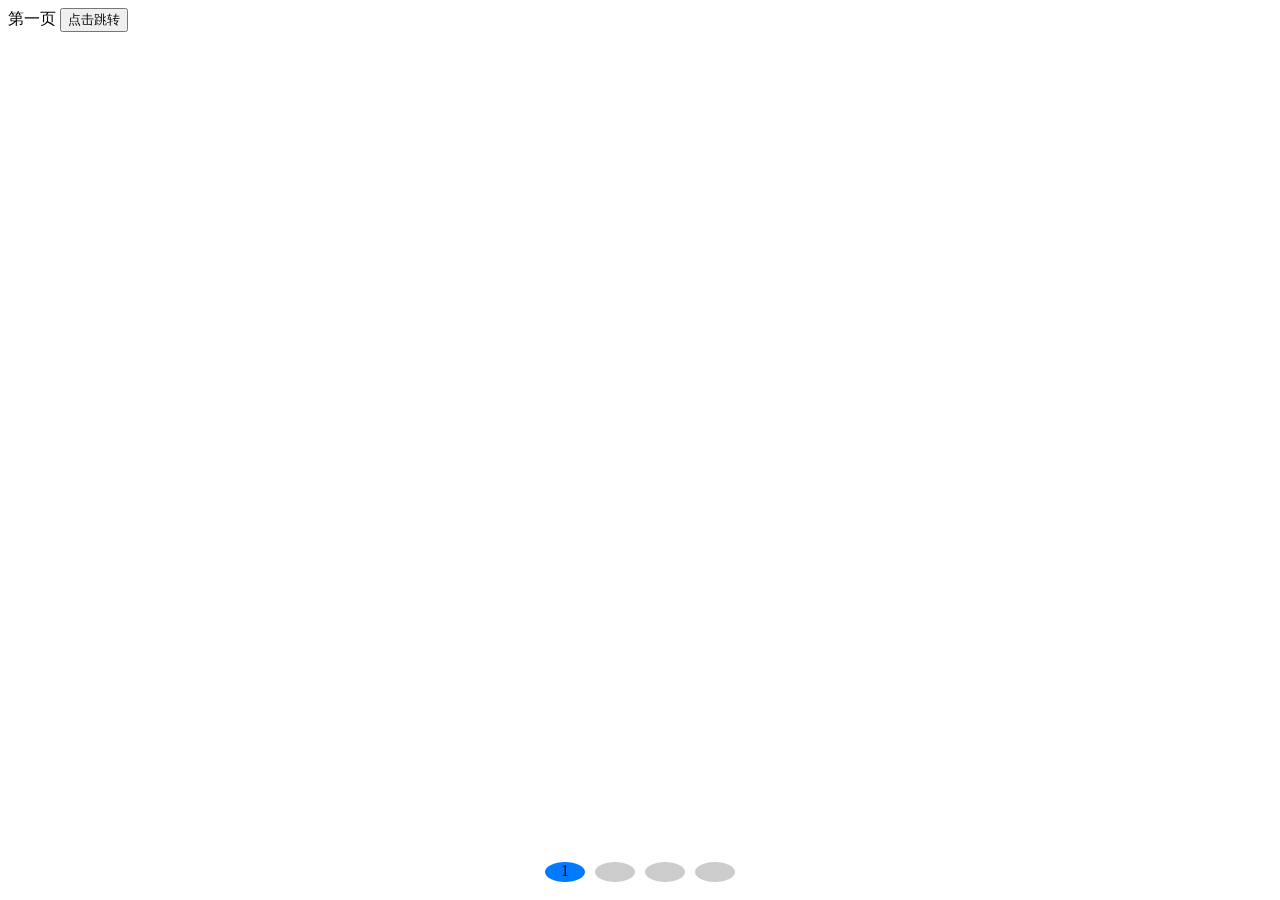
<file: mobile/swiper/index.html>
<html>
	<head>
		<meta charset="utf-8">
		<title>Swiper demo</title>
		<meta name="viewport" content="width=device-width, initial-scale=1, minimum-scale=1, maximum-scale=1">
	    <!-- Link Swiper's CSS -->
	    <link rel="stylesheet" href="css/swiper-3.4.2.min.css">
	    <link rel="stylesheet" href="css/index.css">
	</head>
	<body>
		<div class="swiper-container swiper-container-w">
		    <div class="swiper-wrapper">
		        <div class="swiper-slide">第一页 <button class="click">点击跳转</button></div>
		        <div class="swiper-slide">
		            <!-- - - - - - --> 
		            <div class="swiper-container swiper-container-h">
		                <div class="swiper-wrapper">
		                    <div class="swiper-slide">第二页第一屏</div>
		                    <div class="swiper-slide">
		                        <div class="swiper-container swiper-container-v">
		                            <div class="swiper-wrapper">
		                                <div class="swiper-slide">第二页第2屏 横1</div>
		                                <div class="swiper-slide">第二页第2屏 横2</div>
		                                <div class="swiper-slide">第二页第2屏 横3</div>
		                                <div class="swiper-slide">第二页第2屏 横4</div>
		                                <div class="swiper-slide">第二页第2屏 横5</div>
		                            </div>
		                            <div class="swiper-pagination swiper-pagination-v"></div>
		                        </div>
		                    </div>
		                    <div class="swiper-slide">第二页第3屏</div>
		                    <div class="swiper-slide">
		                    	<div class="swiper-container swiper-container-v">
		                    	    <div class="swiper-wrapper">
		                    	        <div class="swiper-slide">第si页第3屏 横1</div>
		                    	        <div class="swiper-slide">第si页第3屏 横2</div>
		                    	        <div class="swiper-slide">第si页第3屏 横3</div>
		                    	    </div>
		                    	    <div class="swiper-pagination swiper-pagination-v"></div>
		                    	</div>
		                    </div>
		                </div>
		                <!-- Add Pagination -->
		                <!-- <div class="swiper-pagination swiper-pagination-h"></div> -->
		            </div>
		            <!-- - - - - - -->
		        </div>
		        <div class="swiper-slide">第三页</div>
		        <div class="swiper-slide">第四页</div>
		    </div>
		    <!-- Add Pagination -->
		    <div class="swiper-pagination swiper-pagination-h"></div>
		</div>


		<script src="js/zepto.min.js"></script>
		<script src="js/swiper-3.4.2.jquery.min.js"></script>
		<script src="js/index.js"></script>

	</body>
</html>
</file>
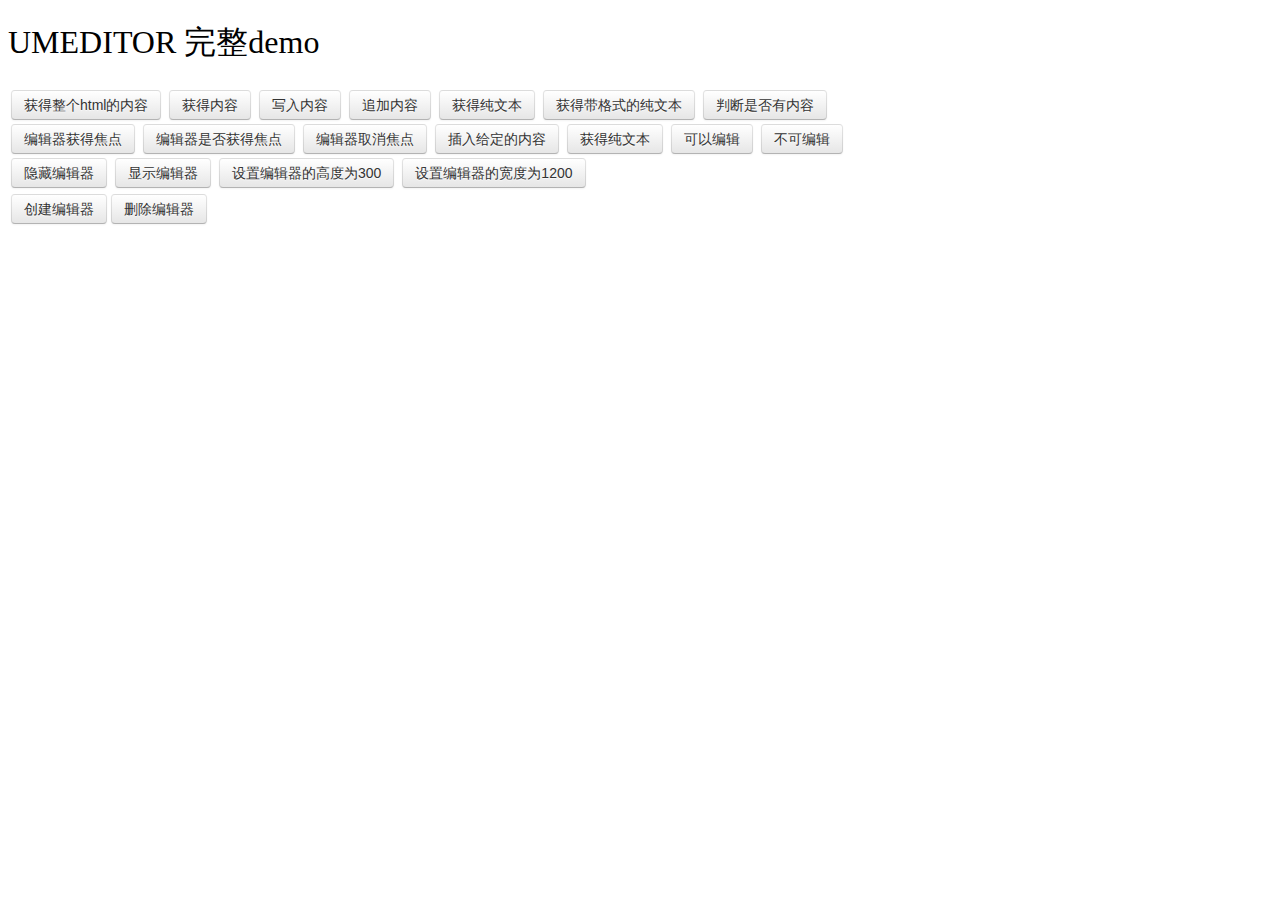
<file: js/module/ui/Ueditor/index.html>
<!DOCTYPE HTML>
<html>
<head>

    <meta http-equiv="Content-Type" content="text/html;charset=utf-8"/>
    <title>UMEDITOR 完整demo</title>
    <meta http-equiv="Content-Type" content="text/html; charset=utf-8"/>
    <link href="themes/default/css/umeditor.css" type="text/css" rel="stylesheet">
    <script type="text/javascript" src="third-party/jquery.min.js"></script>
    <script type="text/javascript" charset="utf-8" src="umeditor.config.js"></script>
    <script type="text/javascript" charset="utf-8" src="umeditor.min.js"></script>
    <script type="text/javascript" src="lang/zh-cn/zh-cn.js"></script>
    <style type="text/css">
        h1{
            font-family: "微软雅黑";
            font-weight: normal;
        }
        .btn {
            display: inline-block;
            *display: inline;
            padding: 4px 12px;
            margin-bottom: 0;
            *margin-left: .3em;
            font-size: 14px;
            line-height: 20px;
            color: #333333;
            text-align: center;
            text-shadow: 0 1px 1px rgba(255, 255, 255, 0.75);
            vertical-align: middle;
            cursor: pointer;
            background-color: #f5f5f5;
            *background-color: #e6e6e6;
            background-image: -moz-linear-gradient(top, #ffffff, #e6e6e6);
            background-image: -webkit-gradient(linear, 0 0, 0 100%, from(#ffffff), to(#e6e6e6));
            background-image: -webkit-linear-gradient(top, #ffffff, #e6e6e6);
            background-image: -o-linear-gradient(top, #ffffff, #e6e6e6);
            background-image: linear-gradient(to bottom, #ffffff, #e6e6e6);
            background-repeat: repeat-x;
            border: 1px solid #cccccc;
            *border: 0;
            border-color: #e6e6e6 #e6e6e6 #bfbfbf;
            border-color: rgba(0, 0, 0, 0.1) rgba(0, 0, 0, 0.1) rgba(0, 0, 0, 0.25);
            border-bottom-color: #b3b3b3;
            -webkit-border-radius: 4px;
            -moz-border-radius: 4px;
            border-radius: 4px;
            filter: progid:DXImageTransform.Microsoft.gradient(startColorstr='#ffffffff', endColorstr='#ffe6e6e6', GradientType=0);
            filter: progid:DXImageTransform.Microsoft.gradient(enabled=false);
            *zoom: 1;
            -webkit-box-shadow: inset 0 1px 0 rgba(255, 255, 255, 0.2), 0 1px 2px rgba(0, 0, 0, 0.05);
            -moz-box-shadow: inset 0 1px 0 rgba(255, 255, 255, 0.2), 0 1px 2px rgba(0, 0, 0, 0.05);
            box-shadow: inset 0 1px 0 rgba(255, 255, 255, 0.2), 0 1px 2px rgba(0, 0, 0, 0.05);
        }

        .btn:hover,
        .btn:focus,
        .btn:active,
        .btn.active,
        .btn.disabled,
        .btn[disabled] {
            color: #333333;
            background-color: #e6e6e6;
            *background-color: #d9d9d9;
        }

        .btn:active,
        .btn.active {
            background-color: #cccccc \9;
        }

        .btn:first-child {
            *margin-left: 0;
        }

        .btn:hover,
        .btn:focus {
            color: #333333;
            text-decoration: none;
            background-position: 0 -15px;
            -webkit-transition: background-position 0.1s linear;
            -moz-transition: background-position 0.1s linear;
            -o-transition: background-position 0.1s linear;
            transition: background-position 0.1s linear;
        }

        .btn:focus {
            outline: thin dotted #333;
            outline: 5px auto -webkit-focus-ring-color;
            outline-offset: -2px;
        }

        .btn.active,
        .btn:active {
            background-image: none;
            outline: 0;
            -webkit-box-shadow: inset 0 2px 4px rgba(0, 0, 0, 0.15), 0 1px 2px rgba(0, 0, 0, 0.05);
            -moz-box-shadow: inset 0 2px 4px rgba(0, 0, 0, 0.15), 0 1px 2px rgba(0, 0, 0, 0.05);
            box-shadow: inset 0 2px 4px rgba(0, 0, 0, 0.15), 0 1px 2px rgba(0, 0, 0, 0.05);
        }

        .btn.disabled,
        .btn[disabled] {
            cursor: default;
            background-image: none;
            opacity: 0.65;
            filter: alpha(opacity=65);
            -webkit-box-shadow: none;
            -moz-box-shadow: none;
            box-shadow: none;
        }
    </style>
</head>
<body>
<h1>UMEDITOR 完整demo</h1>

<!--style给定宽度可以影响编辑器的最终宽度-->
<script type="text/plain" id="myEditor" style="width:1000px;height:240px;">
    <p>这里我可以写一些输入提示</p>
</script>


<div class="clear"></div>
<div id="btns">
    <table>
        <tr>
            <td>
                <button class="btn" unselected="on" onclick="getAllHtml()">获得整个html的内容</button>&nbsp;
                <button class="btn" onclick="getContent()">获得内容</button>&nbsp;
                <button class="btn" onclick="setContent()">写入内容</button>&nbsp;
                <button class="btn" onclick="setContent(true)">追加内容</button>&nbsp;
                <button class="btn" onclick="getContentTxt()">获得纯文本</button>&nbsp;
                <button class="btn" onclick="getPlainTxt()">获得带格式的纯文本</button>&nbsp;
                <button class="btn" onclick="hasContent()">判断是否有内容</button>
            </td>
        </tr>
        <tr>
            <td>
                <button class="btn" onclick="setFocus()">编辑器获得焦点</button>&nbsp;
                <button class="btn" onmousedown="isFocus();return false;">编辑器是否获得焦点</button>&nbsp;
                <button class="btn" onclick="doBlur()">编辑器取消焦点</button>&nbsp;
                <button class="btn" onclick="insertHtml()">插入给定的内容</button>&nbsp;
                <button class="btn" onclick="getContentTxt()">获得纯文本</button>&nbsp;
                <button class="btn" id="enable" onclick="setEnabled()">可以编辑</button>&nbsp;
                <button class="btn" onclick="setDisabled()">不可编辑</button>
            </td>
        </tr>
        <tr>
            <td>
                <button class="btn" onclick="UM.getEditor('myEditor').setHide()">隐藏编辑器</button>&nbsp;
                <button class="btn" onclick="UM.getEditor('myEditor').setShow()">显示编辑器</button>&nbsp;
                <button class="btn" onclick="UM.getEditor('myEditor').setHeight(300)">设置编辑器的高度为300</button>&nbsp;
                <button class="btn" onclick="UM.getEditor('myEditor').setWidth(1200)">设置编辑器的宽度为1200</button>
            </td>
        </tr>

    </table>
</div>
<table>
    <tr>
        <td>
            <button class="btn" onclick="createEditor()"/>创建编辑器</button>
            <button class="btn" onclick="deleteEditor()"/>删除编辑器</button>
        </td>
    </tr>
</table>

<div>
    <h3 id="focush2"></h3>
</div>
<script type="text/javascript">
    //实例化编辑器
    var um = UM.getEditor('myEditor');
    um.addListener('blur',function(){
        $('#focush2').html('编辑器失去焦点了')
    });
    um.addListener('focus',function(){
        $('#focush2').html('')
    });
    //按钮的操作
    function insertHtml() {
        var value = prompt('插入html代码', '');
        um.execCommand('insertHtml', value)
    }
    function isFocus(){
        alert(um.isFocus())
    }
    function doBlur(){
        um.blur()
    }
    function createEditor() {
        enableBtn();
        um = UM.getEditor('myEditor');
    }
    function getAllHtml() {
        alert(UM.getEditor('myEditor').getAllHtml())
    }
    function getContent() {
        var arr = [];
        arr.push("使用editor.getContent()方法可以获得编辑器的内容");
        arr.push("内容为：");
        arr.push(UM.getEditor('myEditor').getContent());
        alert(arr.join("\n"));
    }
    function getPlainTxt() {
        var arr = [];
        arr.push("使用editor.getPlainTxt()方法可以获得编辑器的带格式的纯文本内容");
        arr.push("内容为：");
        arr.push(UM.getEditor('myEditor').getPlainTxt());
        alert(arr.join('\n'))
    }
    function setContent(isAppendTo) {
        var arr = [];
        arr.push("使用editor.setContent('欢迎使用umeditor')方法可以设置编辑器的内容");
        UM.getEditor('myEditor').setContent('欢迎使用umeditor', isAppendTo);
        alert(arr.join("\n"));
    }
    function setDisabled() {
        UM.getEditor('myEditor').setDisabled('fullscreen');
        disableBtn("enable");
    }

    function setEnabled() {
        UM.getEditor('myEditor').setEnabled();
        enableBtn();
    }

    function getText() {
        //当你点击按钮时编辑区域已经失去了焦点，如果直接用getText将不会得到内容，所以要在选回来，然后取得内容
        var range = UM.getEditor('myEditor').selection.getRange();
        range.select();
        var txt = UM.getEditor('myEditor').selection.getText();
        alert(txt)
    }

    function getContentTxt() {
        var arr = [];
        arr.push("使用editor.getContentTxt()方法可以获得编辑器的纯文本内容");
        arr.push("编辑器的纯文本内容为：");
        arr.push(UM.getEditor('myEditor').getContentTxt());
        alert(arr.join("\n"));
    }
    function hasContent() {
        var arr = [];
        arr.push("使用editor.hasContents()方法判断编辑器里是否有内容");
        arr.push("判断结果为：");
        arr.push(UM.getEditor('myEditor').hasContents());
        alert(arr.join("\n"));
    }
    function setFocus() {
        UM.getEditor('myEditor').focus();
    }
    function deleteEditor() {
        disableBtn();
        UM.getEditor('myEditor').destroy();
    }
    function disableBtn(str) {
        var div = document.getElementById('btns');
        var btns = domUtils.getElementsByTagName(div, "button");
        for (var i = 0, btn; btn = btns[i++];) {
            if (btn.id == str) {
                domUtils.removeAttributes(btn, ["disabled"]);
            } else {
                btn.setAttribute("disabled", "true");
            }
        }
    }
    function enableBtn() {
        var div = document.getElementById('btns');
        var btns = domUtils.getElementsByTagName(div, "button");
        for (var i = 0, btn; btn = btns[i++];) {
            domUtils.removeAttributes(btn, ["disabled"]);
        }
    }
</script>

</body>
</html>
</file>
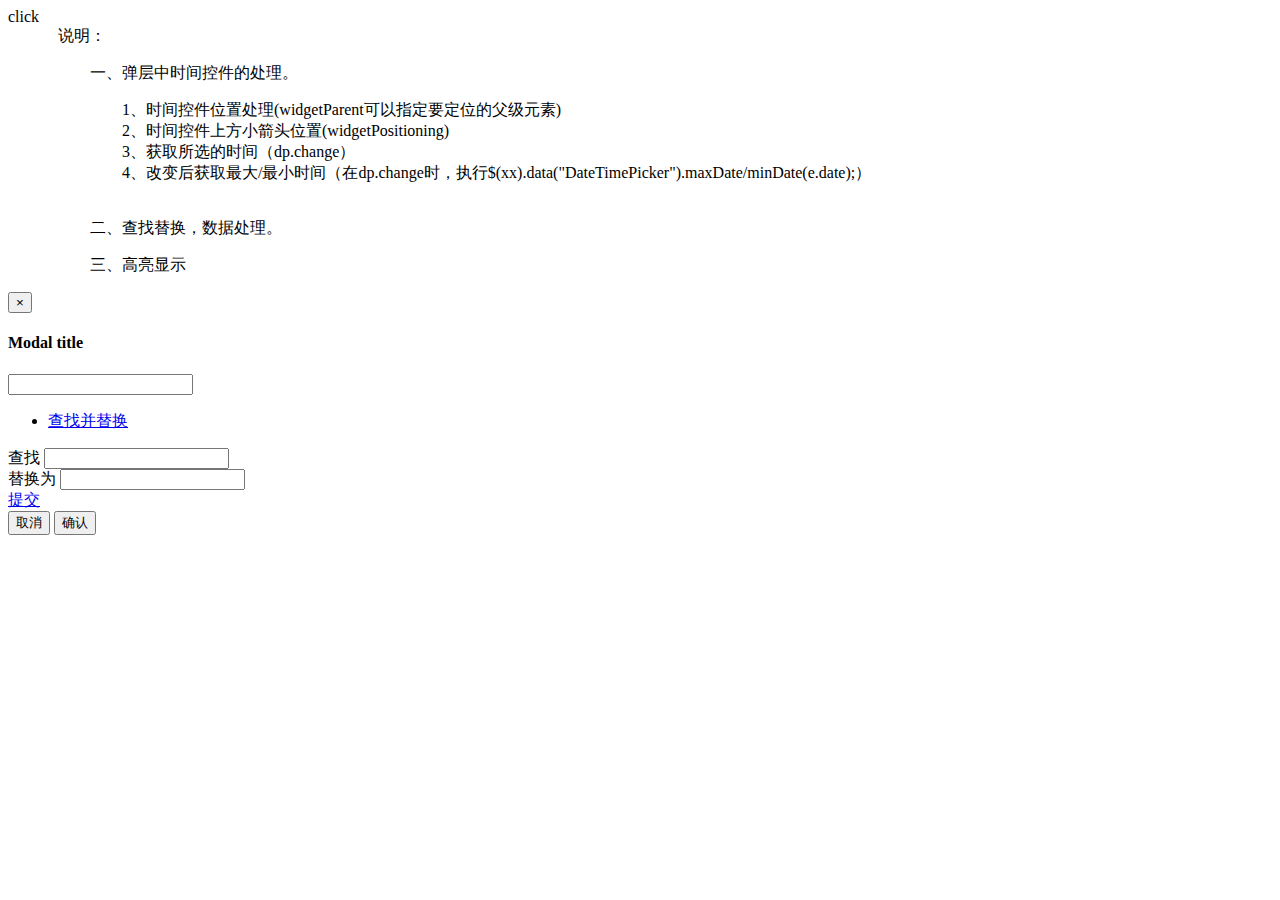
<file: demo/lighthigh.html>
<!DOCTYPE html>
<html>
<head>
	<meta charset="utf-8" />
	<meta name="viewport" content="initial-scale=1.0,maximum-scale=1,user-scalable=no">
    <meta name="apple-mobile-web-app-capable" content="yes"/>
    <meta content="telephone=no" name="format-detection"/>
	<title>demo</title>
    <link href="http://bigstatic.bitautoimg.com/base/bootstrap/3.3.5/css/bootstrap.min.css" rel="stylesheet">
    <!-- <link href="http://bigstatic.bitautoimg.com/base/fontawesome/4.5.0/css/font-awesome.min.css" rel="stylesheet"> -->
    <!-- <link href="http://bigstatic.bitautoimg.com/base/jquery.chosen/1.4.2mod/chosen.css" rel="stylesheet"> -->
    
    <link href="http://bigstatic.bitautoimg.com/widgets/jQuery.bootstrap-datetimepicker/4.15.35/bootstrap-datetimepicker.css" rel="stylesheet">
    <link href="http://bigstatic.bitautoimg.com/apps/ajaxdemo/css/demo.css" rel="stylesheet">
</head>
<body>
	<div class="wrap">
		<div class="btn btn-primary clickme" id="clickme" data-toggle="modal" data-target="#myModal">click</div>
		<div id="dataTime"><div></div></div>
		<div class="information">
			<div>说明：</div>
			<p>一、弹层中时间控件的处理。</p>
			<span>1、时间控件位置处理(widgetParent可以指定要定位的父级元素)</span>
			<span>2、时间控件上方小箭头位置(widgetPositioning)</span>
			<span>3、获取所选的时间（dp.change）</span>
			<span>4、改变后获取最大/最小时间（在dp.change时，执行$(xx).data("DateTimePicker").maxDate/minDate(e.date);）</span><br>
			<p>二、查找替换，数据处理。</p>
			<p>三、高亮显示</p>
		</div>
	</div>
	<!-- 弹层 -->
	<div class="modal fade" id="myModal" data-backdrop="static">
		<div class="modal-dialog">
			<div class="modal-content">
				<div class="modal-header">
					<button type="button" class="close" data-dismiss="modal" aria-label="Close">
						<span aria-hidden="true">&times;</span>
					</button>
					<h4 class="modal-title">Modal title</h4>
				</div>
				<div class="modal-body">
					<div class="tablebox">
						<div id="popTable"></div>
					</div>
					<div class="searchbox">
						<div class="input-group date" data-node="timepicker" style="margin-top:20px;">
			                <input type="text" class="form-control" name="start_date">
			                <span class="input-group-addon">
			                        <span class="glyphicon glyphicon-calendar"></span>
			                    </span>
			            </div>
						<div class="bs-example bs-example-tabs" data-example-id="togglable-tabs">
							<ul id="myTabs" class="nav nav-tabs" role="tablist">
								<li role="presentation" class="active">
									<a href="#checkTab" role="tab" id="check-tab" data-toggle="tab" aria-controls="profile" aria-expanded="true">查找并替换</a>
								</li>
							</ul>
							<div id="myTabContent" class="tab-content add-list">
								<div role="tabpanel" class="tab-pane fade active in" id="checkTab" aria-labelledby="check-tab">
									<div class="add-form">
										<form action="">
											<div class="form-group clearfix">
												<span>查找</span>
												<input data-node="check" type="text" class="iptcon"></div>
											<div class="form-group clearfix">
												<span>替换为</span>
												<input data-node="replace" type="text" class="iptcon"></div>
											<div class="form-group">
												<a href="javascript:void(0)" data-node="submit" class="submit btn btn-primary">提交</a>
											</div>
										</form>
									</div>
								</div>
							</div>
						</div>
					</div>
				</div>
				<div class="modal-footer">
					<button type="button" class="btn btn-default" data-dismiss="modal">取消</button>
					<button type="button" class="btn btn-primary">确认</button>
				</div>
			</div>
		</div>
	</div>

	    <script src="http://bigstatic.bitautoimg.com/base/seajs/2.3.0/sea.js"></script>
	    <script>
	        // Set configuration
	        seajs.config({
	            base: "http://bigstatic.bitautoimg.com/",
	            alias: {
	                "jquery": "base/jquery/1.11.2/jquery.js",
	                "jqueryui": "base/jqueryui/1.11.4/jquery-ui.min.js",
	                "bootstrap":"base/bootstrap/3.3.5/js/bootstrap.cmd.min.js",
	             //    "jquery.chosen": "base/jquery.chosen/1.4.2/chosen.js",
	            	"moment": "widgets/moment/2.11.2/moment.cmd.cn.js",
	                "datetimepicker":"widgets/jQuery.bootstrap-datetimepicker/4.15.35/bootstrap-datetimepicker.cmd.js",
	                "jquery.table": "widgets/jQuery.table/1.0.0/main.js",
			        "jquery.pages": "widgets/jQuery.pages/1.0.0/main.js",
	                // "tagselect": "widgets/jQuery.tagSelect/1.0.0/main.js"
	                "iframe-transport": "widgets/jQuery.fileupload/1.1.0/jquery.iframe-transport.js",
	                "fileupload": "widgets/jQuery.fileupload/1.1.0/jquery.fileupload.js",
			        "mock": "apps/ajaxdemo/mock.js"
	            },
	            map: [[/^(.*\.(?:css|js))(.*)$/i, '$1?v=2016011817300015']]
	        });
	        seajs.use(["http://bigstatic.bitautoimg.com/apps/_demo/js/pages/lighthigh/main"]);
	    </script>
</body>
</html>

<style>
	.information{
		margin-left:50px;
	}
	.information p{
		text-indent:2em;
	}
	.information span{
		display:block;
		text-indent:4em;
	}
	.yellow{
		background:yellow;
		font-weight: normal;
	}
</style>
</file>
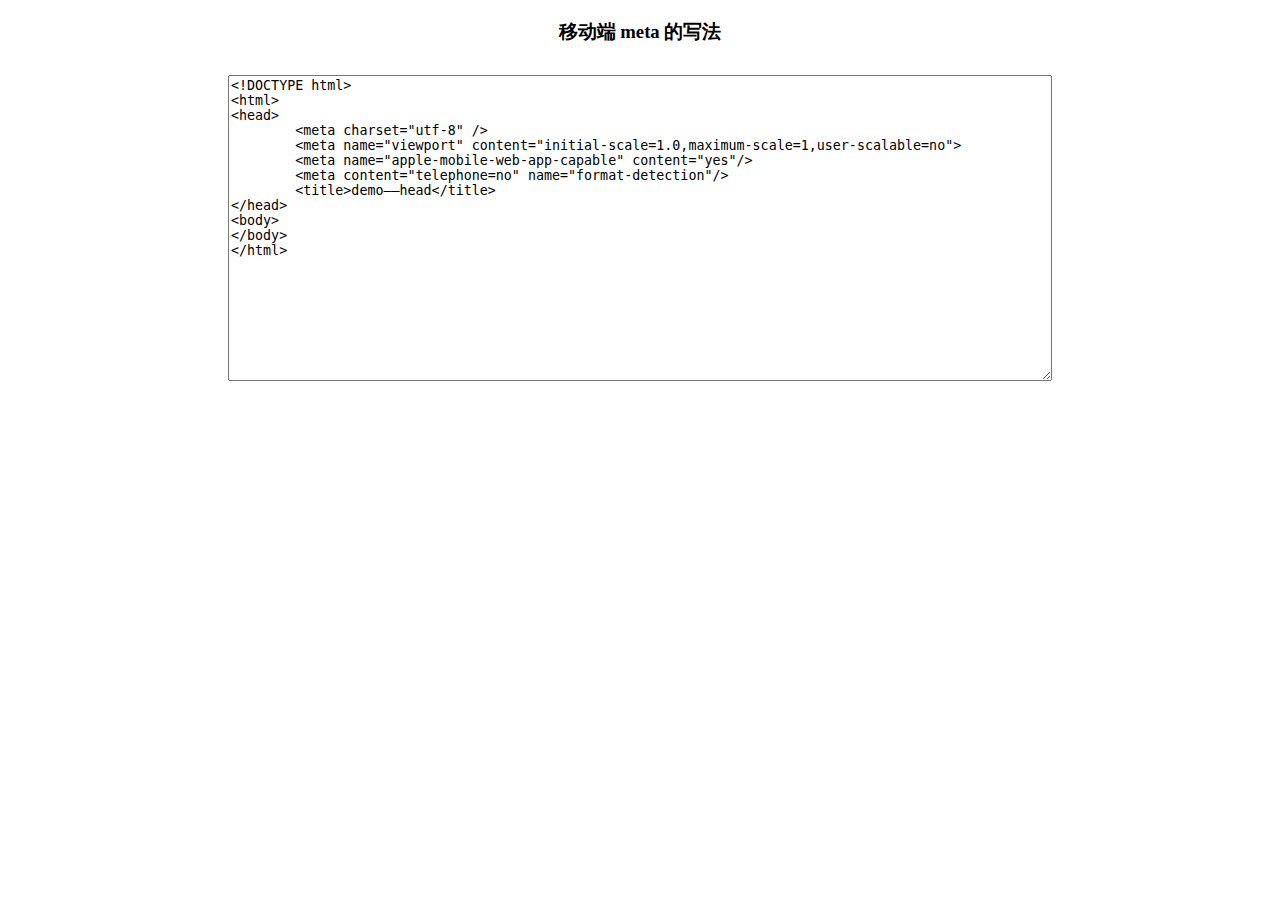
<file: demo/m_head.html>
<!DOCTYPE html>
<html>
<head>
	<meta charset="utf-8" />
	<meta name="viewport" content="initial-scale=1.0,maximum-scale=1,user-scalable=no">
    <meta name="apple-mobile-web-app-capable" content="yes"/>
    <meta content="telephone=no" name="format-detection"/>
	<title>demo——head</title>
</head>
<body>
	<h3>移动端 meta 的写法</h3>
	<textarea name="" id="" cols="100" rows="20">
<!DOCTYPE html>
<html>
<head>
	<meta charset="utf-8" />
	<meta name="viewport" content="initial-scale=1.0,maximum-scale=1,user-scalable=no">
	<meta name="apple-mobile-web-app-capable" content="yes"/>
	<meta content="telephone=no" name="format-detection"/>
	<title>demo——head</title>
</head>
<body>
</body>
</html>
	</textarea>
</body>
</html>
<style>
h3{
	width:100%;
	text-align: center;
}
textarea{
	display:block;
	text-align:left;
	margin:30px auto;
}
</style>
</file>
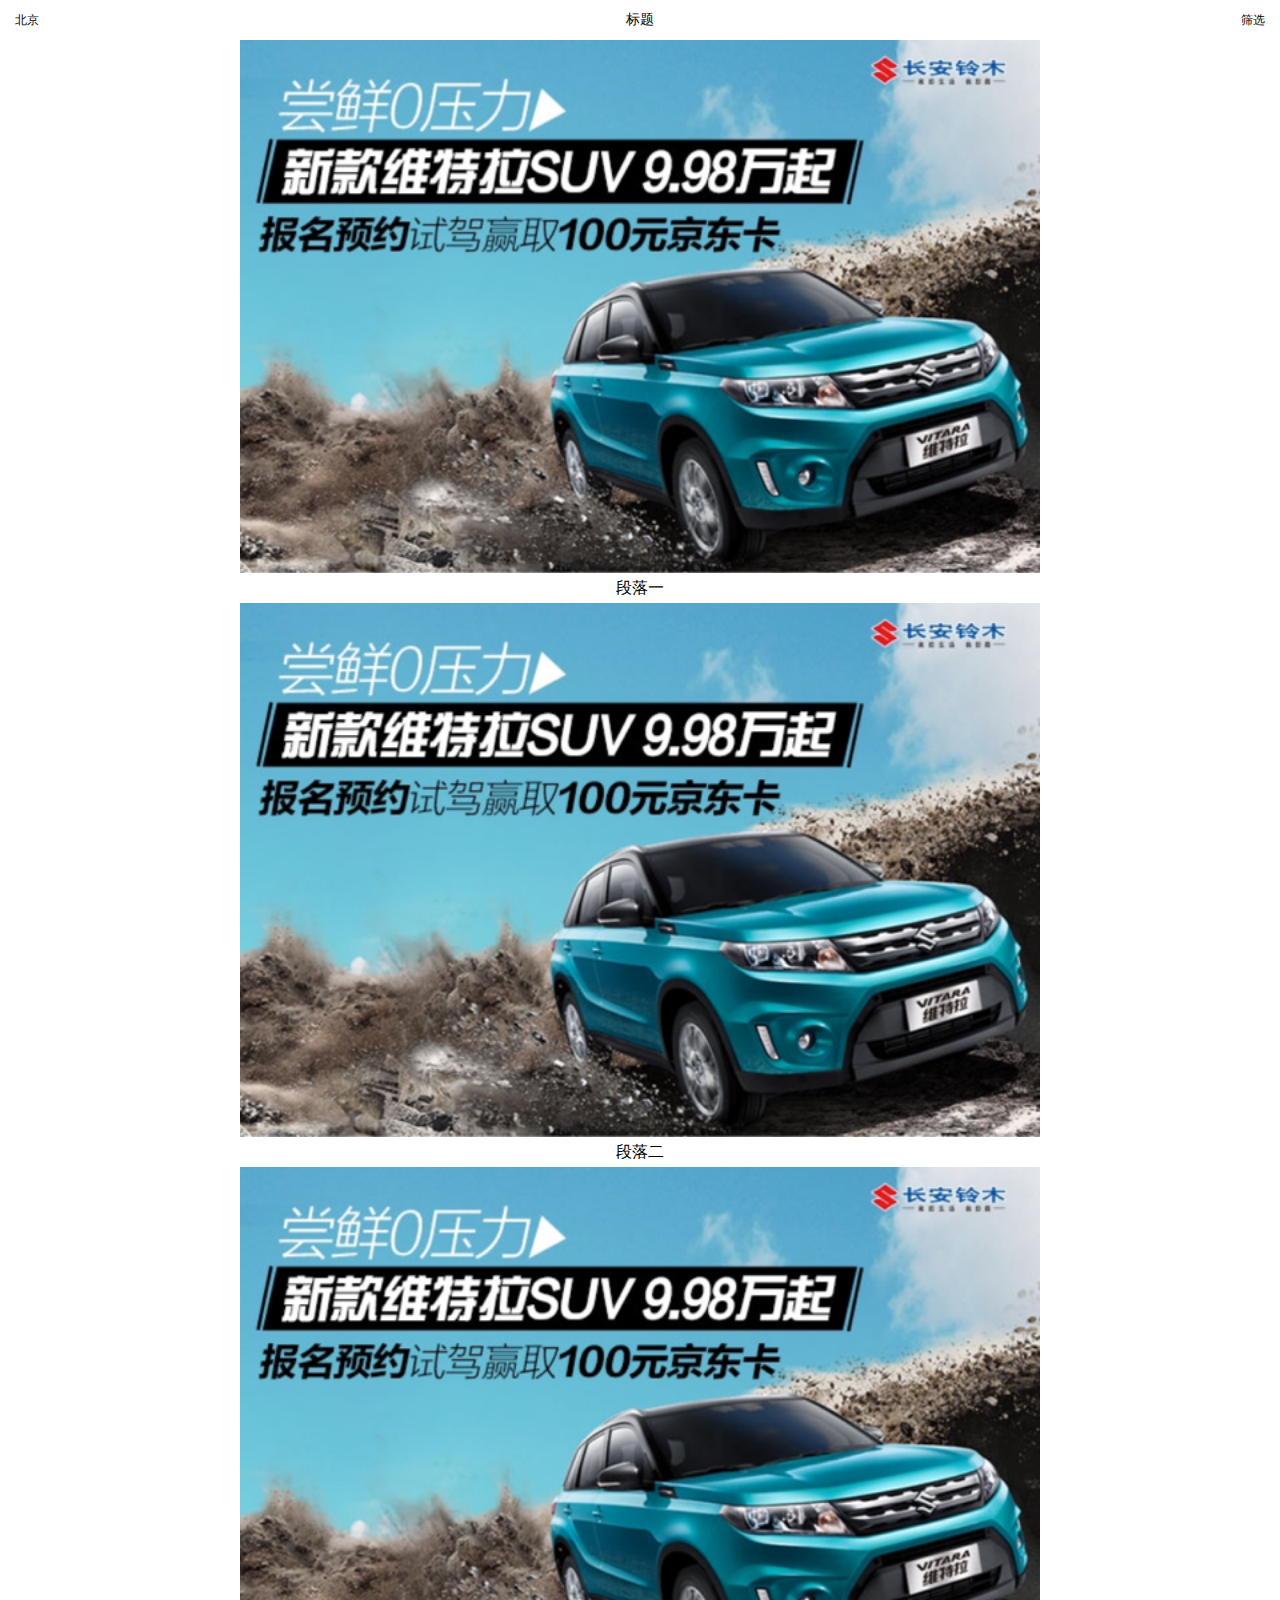
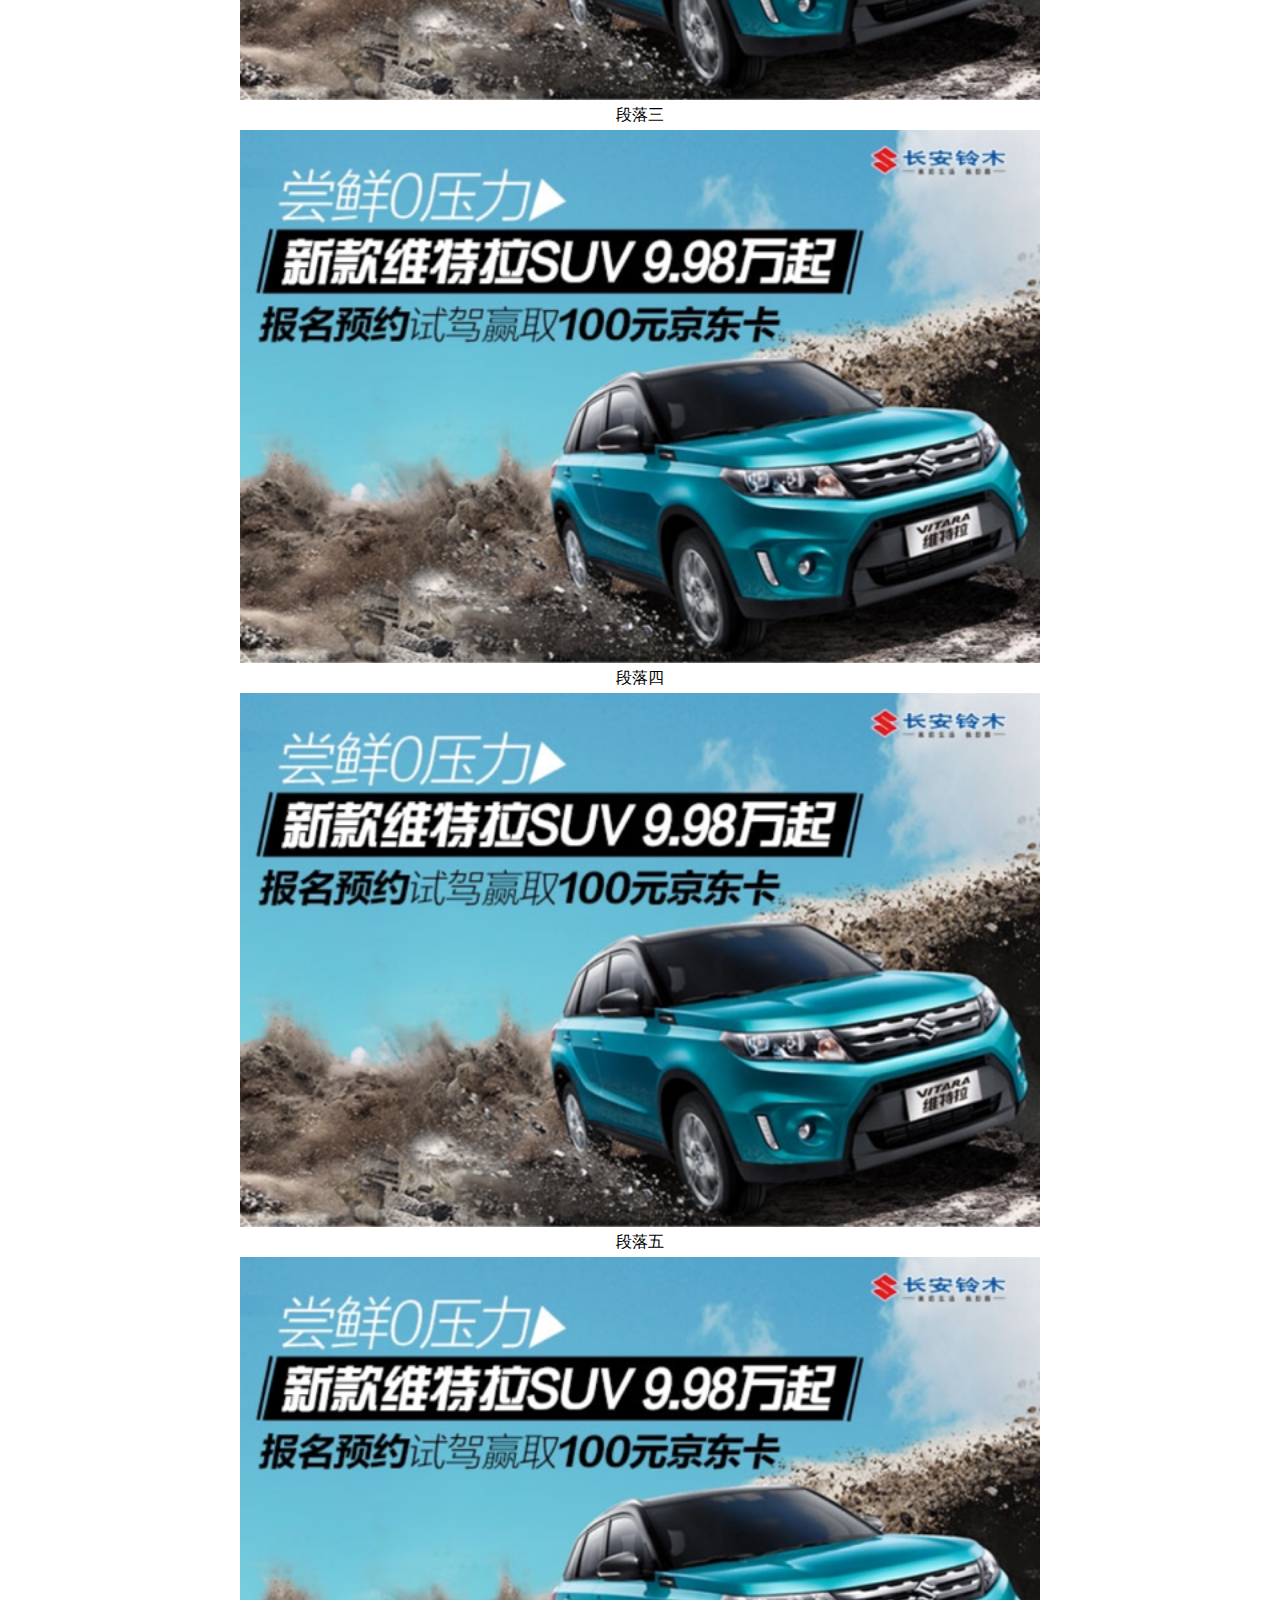
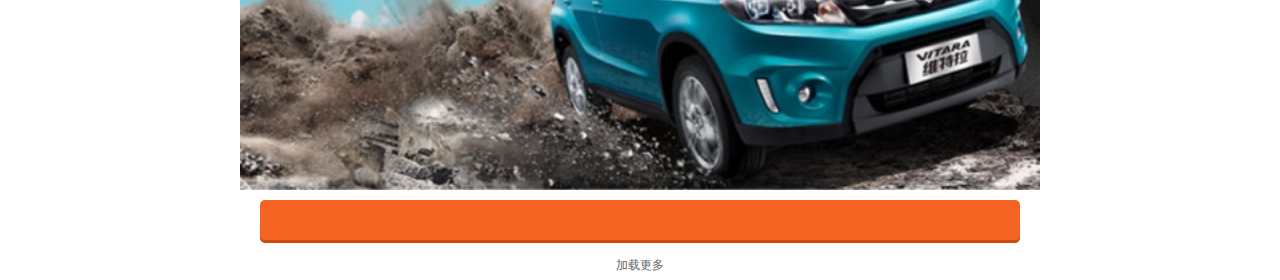
<file: demo/mobile_common.html>
<!DOCTYPE html>
<html>
<head>
	<meta charset="utf-8" />
	<meta name="viewport" content="initial-scale=1.0,maximum-scale=1,user-scalable=no">
    <meta name="apple-mobile-web-app-capable" content="yes"/>
    <meta content="telephone=no" name="format-detection"/>
	<title>mobile_common</title>
    <link rel="stylesheet" href="../css/demo.css">
</head>
<body>
    <div class="wrap" id="wrap">
        <div class="title">
            <span id="area">北京</span>
            标题
            <span id="filter">筛选</span>
        </div>
        <div class="list" id="list">
            <img src="../images/car0.png" alt="">
            <p>段落一</p>
            <img src="../images/car0.png" alt="">
            <p>段落二</p>
            <img src="../images/car0.png" alt="">
            <p>段落三</p>
            <img src="../images/car0.png" alt="">
            <p>段落四</p>
            <img src="../images/car0.png" alt="">
            <p>段落五</p>
            <img src="../images/car0.png" alt="">
        </div>       
        <!-- 倒计时 -->
        <div id="countdown"></div>
        <!-- 倒计时 end -->
        <!-- 加载更多 -->
        <div class="more" id="more">加载更多</div>
        <!-- 加载更多 end -->
    </div>
    <!-- 地区弹层 -->
    <div id="popupAre">
        <header></header>
        <input type="text">
        <div class="city_wrap">
            <section class="m-line-box">
                <!-- title start -->
                <div class="m-tabs-box">
                    <ul class="m-tabs">
                        <li>直辖市</li>
                    </ul>
                </div>
                <!-- title end -->
                <ul class="m-change-city" change-city='city'>
                    <li><span data-code="2_201">北京</span></li>
                    <li><span data-code="24_2401">上海</span></li>
                    <li><span data-code="26_2601">天津</span></li>
                    <li><span data-code="31_3101">重庆</span></li>
                </ul>
            </section>
            <section class="m-line-box">
                <div class="m-tabs-box">
                    <ul class="m-tabs">
                        <li>安徽省</li>
                    </ul>
                </div>
                <ul class="m-change-city" change-city="city">
                    <li><span data-code="101">合肥</span></li>
                    <li><span data-code="102">安庆</span></li>
                    <li><span data-code="103">蚌埠</span></li>
                    <li><span data-code="104">巢湖</span></li>
                    <li><span data-code="105">池州</span></li>
                    <li><span data-code="106">阜阳</span></li>
                    <li><span data-code="107">淮北</span></li>
                    <li><span data-code="108">淮南</span></li>
                    <li><span data-code="109">六安</span></li>
                    <li><span data-code="110">马鞍山</span></li>
                    <li><span data-code="113">铜陵</span></li>
                    <li><span data-code="114">芜湖</span></li>
                    <li><span data-code="115">宣城</span></li>
                    <li><span data-code="116">滁州</span></li>
                    <li><span data-code="118">黄山</span></li>
                    <li><span data-code="120">宿州</span></li>
                    <li><span data-code="125">亳州</span></li>
                </ul>
            </section>
        </div>
    </div>
    <!-- 地区弹层 end -->
 
    <!-- 筛选弹层 -->
    <div class="popupFilter popFilter" id="popupFilter">
        <div class="bg popFilter" id="bg"></div>
        <div class="popupCon popFilter" id="popupCon">
            <h1>筛选 <span class="sure" id="sure">确定</span></h1>
            <ul>
                <li class="brand clearfix" id="brand">
                    <span class="s1">品牌</span>
                    <span class="s2"><span class="text2">不限</span><b class="icon-next"></b></span>
                </li>
                <li class="price clearfix" id="price">
                    <span class="s1">价格</span>
                    <span class="s2"><span class="text2">不限</span><b class="icon-next"></b></span>
                </li>
                <li class="level clearfix" id="level">
                    <span class="s1">级别</span>
                    <span class="s2"><span class="text2">不限</span><b class="icon-next"></b></span>
                </li>
                <!-- <li class="brand clearfix" id="brand">
                    <span class="s1">品牌</span>
                    <span class="s2"><span class="text2">不限</span><b class="icon-next"></b></span>
                </li>
                <li class="price clearfix" id="price">
                    <span class="s1">价格</span>
                    <span class="s2"><span class="text2">不限</span><b class="icon-next"></b></span>
                </li>
                <li class="level clearfix" id="level">
                    <span class="s1">级别</span>
                    <span class="s2"><span class="text2">不限</span><b class="icon-next"></b></span>
                </li>
                <li class="brand clearfix" id="brand">
                    <span class="s1">品牌</span>
                    <span class="s2"><span class="text2">不限</span><b class="icon-next"></b></span>
                </li>
                <li class="price clearfix" id="price">
                    <span class="s1">价格</span>
                    <span class="s2"><span class="text2">不限</span><b class="icon-next"></b></span>
                </li>
                <li class="level clearfix" id="level">
                    <span class="s1">级别</span>
                    <span class="s2"><span class="text2">不限</span><b class="icon-next"></b></span>
                </li>
                <li class="brand clearfix" id="brand">
                    <span class="s1">品牌</span>
                    <span class="s2"><span class="text2">不限</span><b class="icon-next"></b></span>
                </li>
                <li class="price clearfix" id="price">
                    <span class="s1">价格</span>
                    <span class="s2"><span class="text2">不限</span><b class="icon-next"></b></span>
                </li>
                <li class="level clearfix" id="level">
                    <span class="s1">级别</span>
                    <span class="s2"><span class="text2">不限</span><b class="icon-next"></b></span>
                </li>
                <li class="brand clearfix" id="brand">
                    <span class="s1">品牌</span>
                    <span class="s2"><span class="text2">不限</span><b class="icon-next"></b></span>
                </li>
                <li class="price clearfix" id="price">
                    <span class="s1">价格</span>
                    <span class="s2"><span class="text2">不限</span><b class="icon-next"></b></span>
                </li>
                <li class="level clearfix" id="level">
                    <span class="s1">级别</span>
                    <span class="s2"><span class="text2">不限</span><b class="icon-next"></b></span>
                </li> -->
            </ul>
        </div>
    </div>
    <!-- 筛选弹层 end -->
    

<script src="http://bigstatic.bitautoimg.com/base/seajs/2.3.0/sea.js"></script>
<script>
    // Set configuration
    seajs.config({
        base: "http://bigstatic.bitautoimg.com/",
        alias: {
            "jquery": "base/jquery/1.11.2/jquery.js"
        },
        map: [[/^(.*\.(?:css|js))(.*)$/i, '$1?v=201500002013']]
    });
    seajs.use("http://bigstatic.bitautoimg.com/apps/_demo/js/pages/demo/main");


</script>

</body>
</html>
</file>
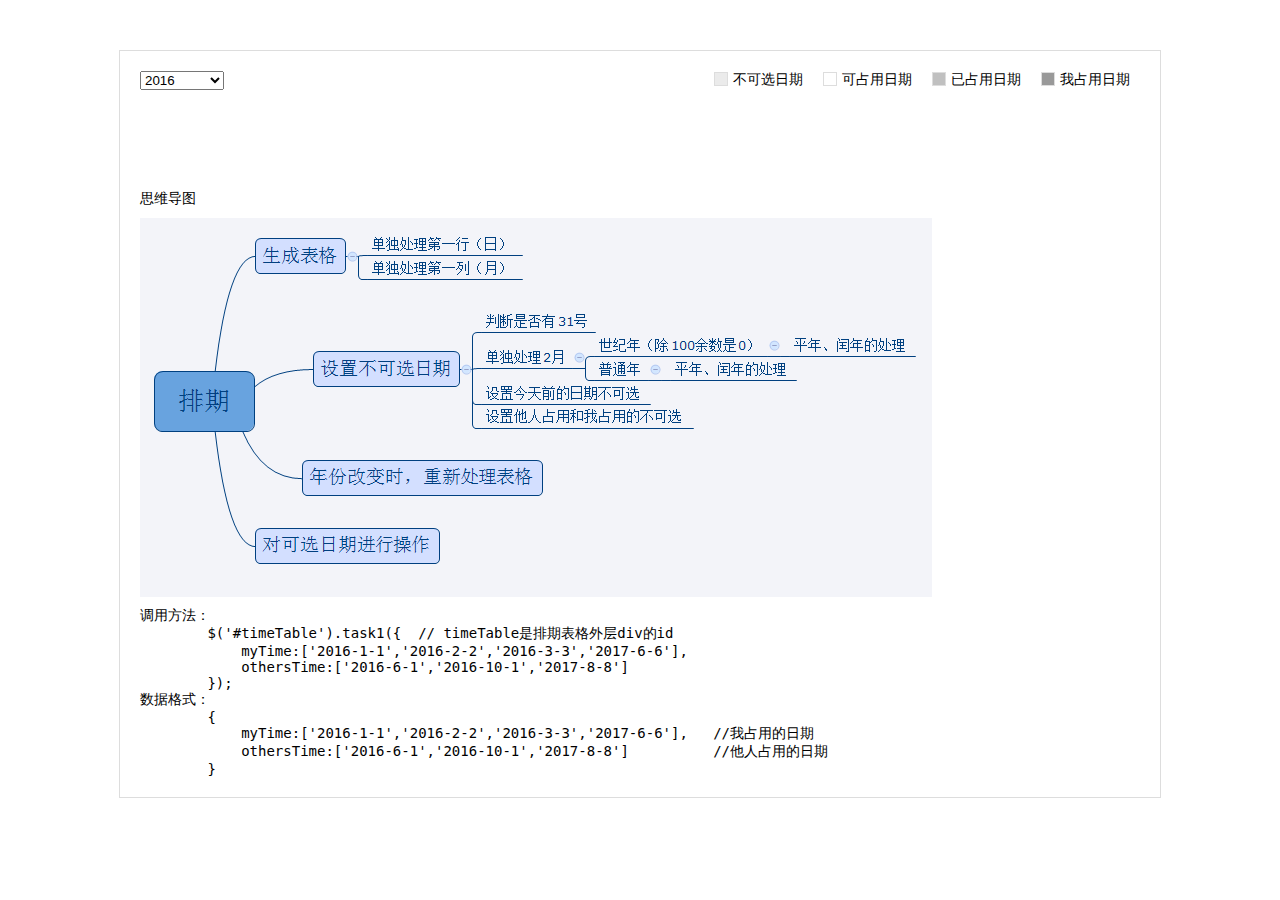
<file: demo/task1_scheduling.html>
<!DOCTYPE html>
<html>
	<head>
	    <meta charset="utf-8">
	    <title>排期</title>
	    <link rel="stylesheet" href="../css/task1.css">
	</head>

	<body>
		<div class="wrap">
			<div class="date clearfix">
				<select name="" id="selectYear">
					<option value="2015">2015</option>
					<option value="2016" selected="selected">2016</option>
					<option value="2017">2017</option>
					<option value="2020">2020</option>
					<option value="2700">1700-28天</option>
					<option value="2400">2400-29天</option>
				</select>
				<ul>
					<li><span class="s1"></span>不可选日期</li>
					<li><span class="s2"></span>可占用日期</li>
					<li><span class="s3"></span>已占用日期</li>
					<li><span class="s4"></span>我占用日期</li>
				</ul>
			</div>
			<div id="timeTable"></div>
			<div class="information">
				<p>思维导图</p>
					<img src="../images/task1.jpg" />
				<p>调用方法：</p>
				<div>
<pre>
	$('#timeTable').task1({  // timeTable是排期表格外层div的id
	    myTime:['2016-1-1','2016-2-2','2016-3-3','2017-6-6'],
	    othersTime:['2016-6-1','2016-10-1','2017-8-8']
	});
</pre>
				</div>
				<p>数据格式：</p>
				<div>
<pre>
	{
	    myTime:['2016-1-1','2016-2-2','2016-3-3','2017-6-6'],   //我占用的日期
	    othersTime:['2016-6-1','2016-10-1','2017-8-8']          //他人占用的日期
	}
</pre>
				</div>
			</div>
		</div>
	    <script src="http://192.168.56.84/base/seajs/2.3.0/sea.js"></script>
	    <script>
	    // Set configuration
	    seajs.config({
	        base: "http://192.168.56.84",
	        alias: {
	            "jquery": "base/jquery/1.11.2/jquery.js",
	        }
	    });
	    seajs.use("http://192.168.56.84/apps/_demo/js/pages/task1/main");
	    </script>
	</body>
</html>
</file>
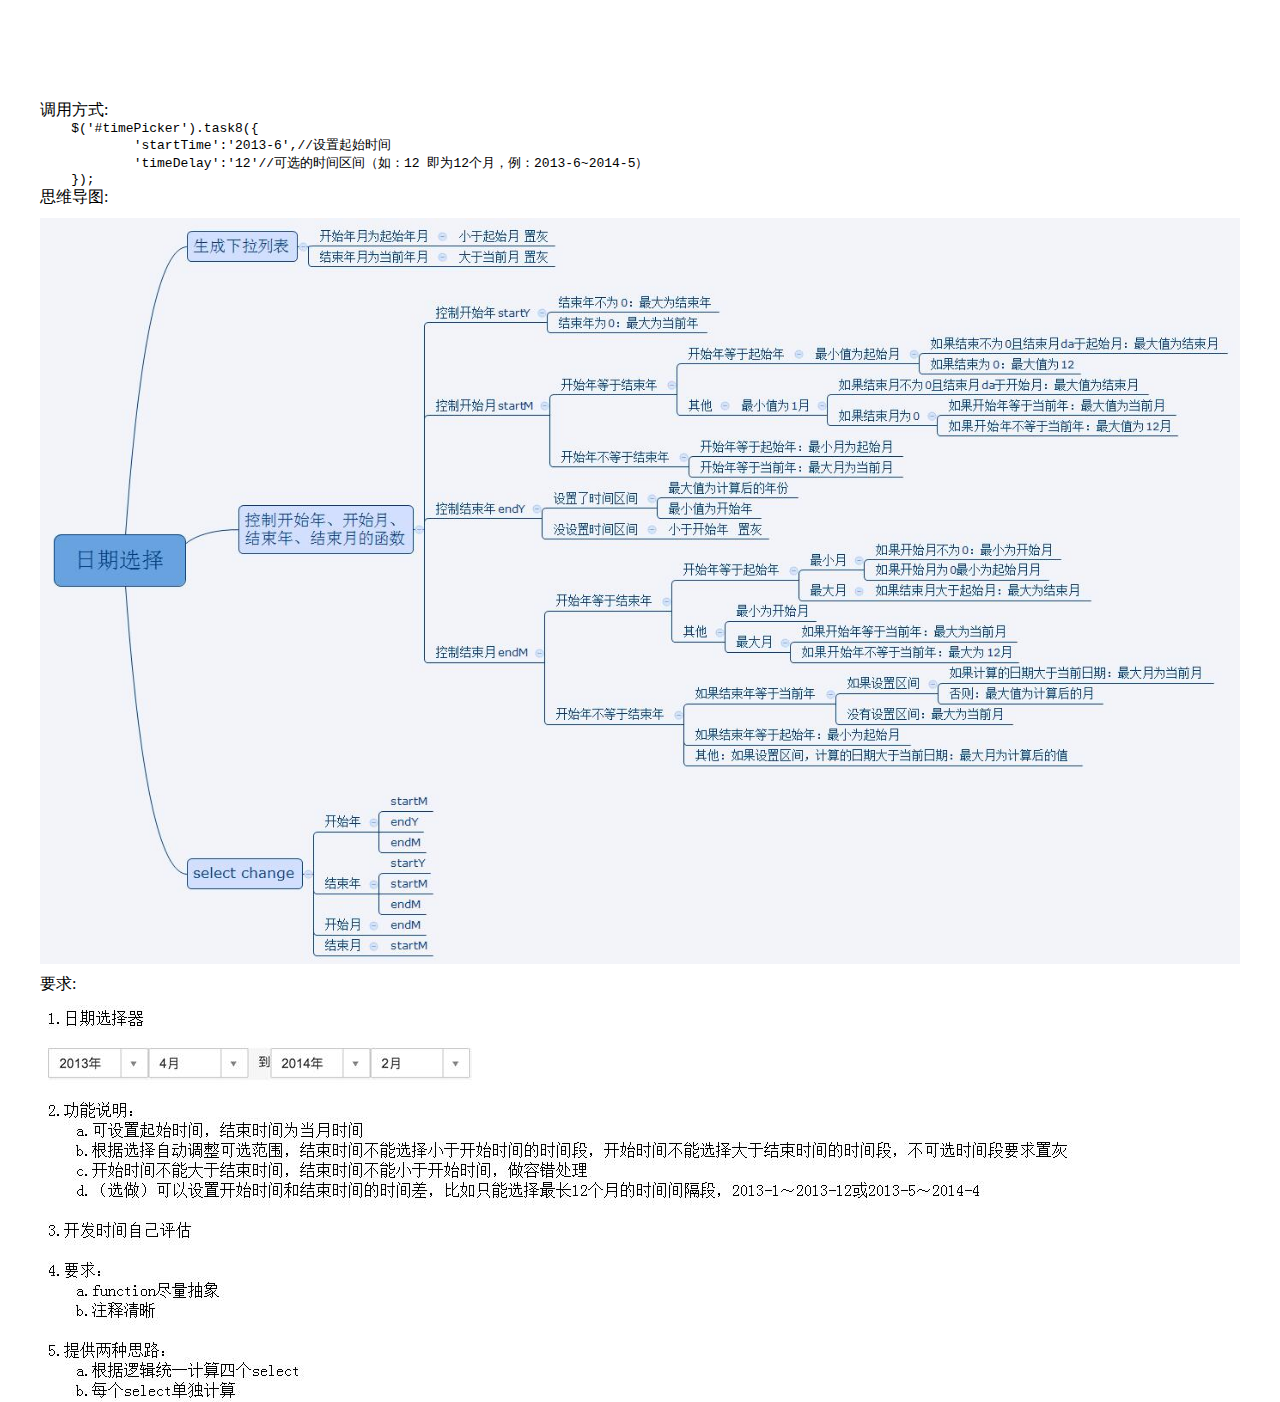
<file: demo/task8_timePicker.html>
<!DOCTYPE html>
<html>
	<head>
	    <meta charset="utf-8">
	    <title>日期选择</title>
	    <link rel="stylesheet" href="../css/task8.css">
	    <link href=" http://192.168.56.84/base/jquery.chosen/1.4.2/chosen.css" rel="stylesheet">
	</head>

	<body>
		<div class="wrap">
			<div id="timePicker">
			</div>

			<div class="information">
				<p>调用方式:</p>
				<div>
<pre>
    $('#timePicker').task8({
	    'startTime':'2013-6',//设置起始时间
	    'timeDelay':'12'//可选的时间区间（如：12 即为12个月，例：2013-6~2014-5）
    });
</pre>
				</div>
				<p>思维导图:</p>
				<img src="../images/task8.jpg" width="1200px" />
				<p>要求:</p>
				<img src="../images/task8-.jpg" />
			</div>
		</div>
	    <script src="http://192.168.56.84/base/seajs/2.3.0/sea.js"></script>
	    <script>
	    // Set configuration
	    seajs.config({
	        base: "http://192.168.56.84",
	        alias: {
	            "jquery": "base/jquery/1.11.2/jquery.js",
	            "chosen": "base/jquery.chosen/1.4.2/chosen.js"
	        }
	    });
	    seajs.use("http://192.168.56.84/apps/_demo/js/pages/task8/main");
	    </script>
	</body>
</html>
</file>
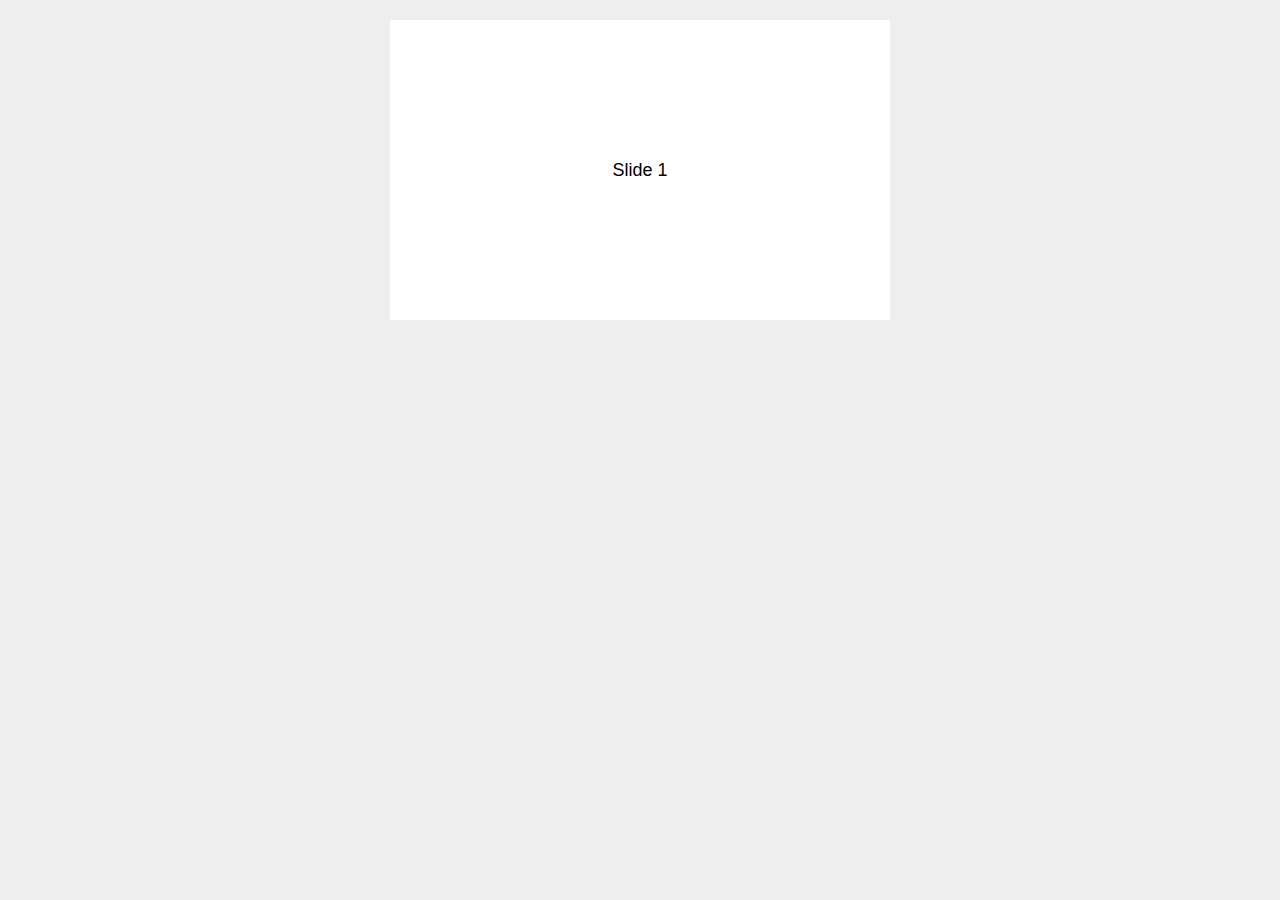
<file: mobile/swiper/Swiper-0414/Swiper-0414/demos/01-default.html>
<!DOCTYPE html>
<html lang="en">
<head>
    <meta charset="utf-8">
    <title>Swiper demo</title>
    <!-- Link Swiper's CSS -->
    <link rel="stylesheet" href="../dist/css/swiper.min.css">

    <!-- Demo styles -->
    <style>
    body {
        background: #eee;
        font-family: Helvetica Neue, Helvetica, Arial, sans-serif;
        font-size: 14px;
        color:#000;
        margin: 0;
        padding: 0;
    }
    .swiper-container {
        width: 500px;
        height: 300px;
        margin: 20px auto;
    }
    .swiper-slide {
        text-align: center;
        font-size: 18px;
        background: #fff;
        
        /* Center slide text vertically */
        display: -webkit-box;
        display: -ms-flexbox;
        display: -webkit-flex;
        display: flex;
        -webkit-box-pack: center;
        -ms-flex-pack: center;
        -webkit-justify-content: center;
        justify-content: center;
        -webkit-box-align: center;
        -ms-flex-align: center;
        -webkit-align-items: center;
        align-items: center;
    }
    </style>
</head>
<body>
    <!-- Swiper -->
    <div class="swiper-container">
        <div class="swiper-wrapper">
            <div class="swiper-slide">Slide 1</div>
            <div class="swiper-slide">Slide 2</div>
            <div class="swiper-slide">Slide 3</div>
            <div class="swiper-slide">Slide 4</div>
            <div class="swiper-slide">Slide 5</div>
            <div class="swiper-slide">Slide 6</div>
            <div class="swiper-slide">Slide 7</div>
            <div class="swiper-slide">Slide 8</div>
            <div class="swiper-slide">Slide 9</div>
            <div class="swiper-slide">Slide 10</div>
        </div>
    </div>

    <!-- Swiper JS -->
    <script src="../dist/js/swiper.min.js"></script>

    <!-- Initialize Swiper -->
    <script>
    var swiper = new Swiper('.swiper-container');
    </script>
</body>
</html>
</file>
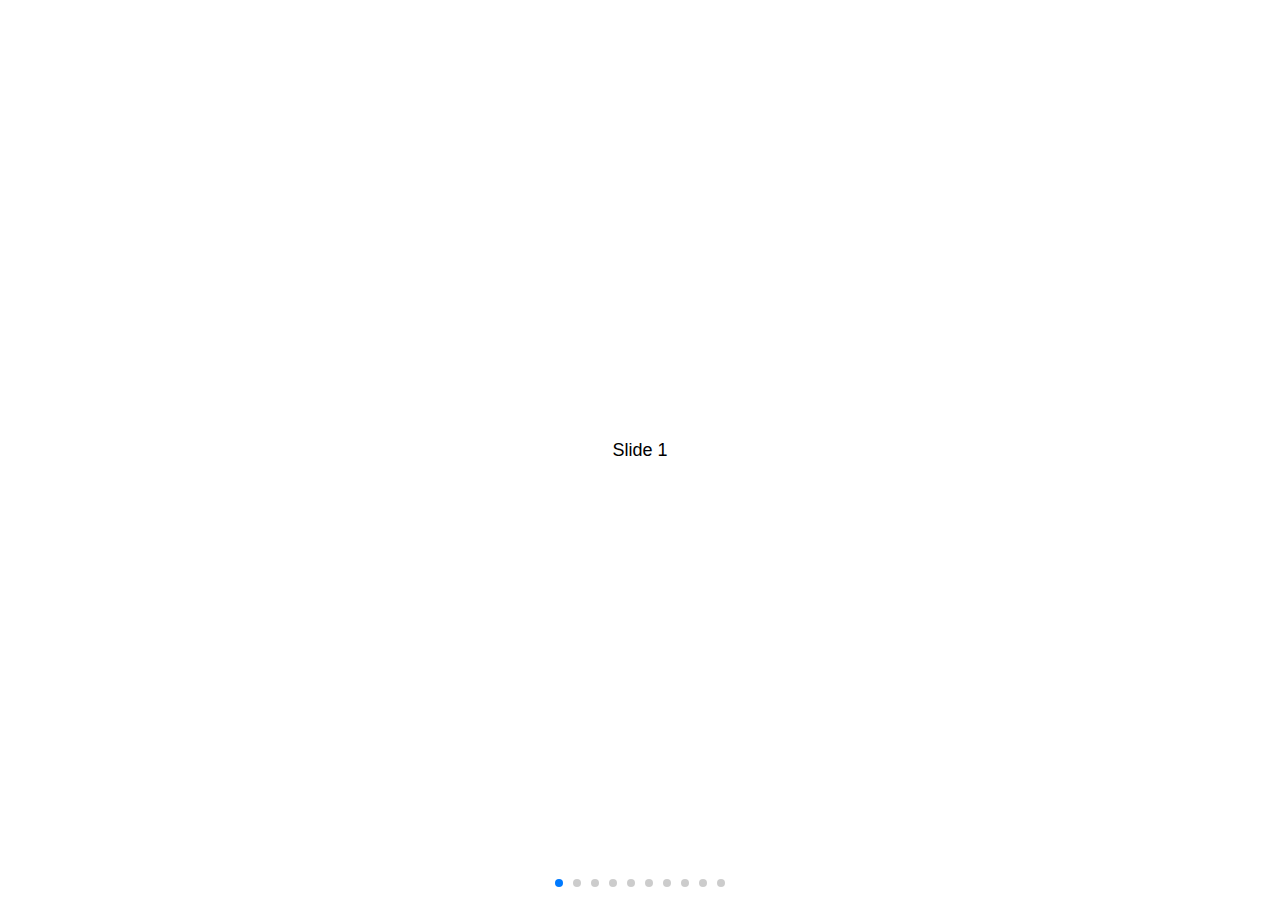
<file: mobile/swiper/Swiper-0414/Swiper-0414/demos/02-responsive.html>
<!DOCTYPE html>
<html lang="en">
<head>
    <meta charset="utf-8">
    <title>Swiper demo</title>
    <meta name="viewport" content="width=device-width, initial-scale=1, minimum-scale=1, maximum-scale=1">

    <!-- Link Swiper's CSS -->
    <link rel="stylesheet" href="../dist/css/swiper.min.css">

    <!-- Demo styles -->
    <style>
    html, body {
        position: relative;
        height: 100%;
    }
    body {
        background: #eee;
        font-family: Helvetica Neue, Helvetica, Arial, sans-serif;
        font-size: 14px;
        color:#000;
        margin: 0;
        padding: 0;
    }
    .swiper-container {
        width: 100%;
        height: 100%;
    }
    .swiper-slide {
        text-align: center;
        font-size: 18px;
        background: #fff;

        /* Center slide text vertically */
        display: -webkit-box;
        display: -ms-flexbox;
        display: -webkit-flex;
        display: flex;
        -webkit-box-pack: center;
        -ms-flex-pack: center;
        -webkit-justify-content: center;
        justify-content: center;
        -webkit-box-align: center;
        -ms-flex-align: center;
        -webkit-align-items: center;
        align-items: center;
    }
    </style>
</head>
<body>
    <!-- Swiper -->
    <div class="swiper-container">
        <div class="swiper-wrapper">
            <div class="swiper-slide">Slide 1</div>
            <div class="swiper-slide">Slide 2</div>
            <div class="swiper-slide">Slide 3</div>
            <div class="swiper-slide">Slide 4</div>
            <div class="swiper-slide">Slide 5</div>
            <div class="swiper-slide">Slide 6</div>
            <div class="swiper-slide">Slide 7</div>
            <div class="swiper-slide">Slide 8</div>
            <div class="swiper-slide">Slide 9</div>
            <div class="swiper-slide">Slide 10</div>
        </div>
        <!-- Add Pagination -->
        <div class="swiper-pagination"></div>
    </div>

    <!-- Swiper JS -->
    <script src="../dist/js/swiper.min.js"></script>

    <!-- Initialize Swiper -->
    <script>
    var swiper = new Swiper('.swiper-container', {
        pagination: '.swiper-pagination',
        paginationClickable: true
    });
    </script>
</body>
</html>
</file>
<file: js/module/ui/Ueditor/themes/default/css/umeditor.css>
.edui-container{
    position: relative;
    border: 1px solid #d4d4d4;
    box-shadow: 2px 2px 5px #d3d6da;
    background-color: #fff;
}
.edui-container .edui-toolbar{
    position: relative;
    width:auto;
    border-bottom: 1px solid #e1e1e1;
    box-shadow: 2px 2px 5px #d3d6da;
    background-color: #fafafa;
    z-index: 99999;
}
.edui-toolbar .edui-btn-toolbar{
    position: relative;
    padding: 5px;
}
.edui-container .edui-editor-body{
    background-color: #fff;
}
.edui-editor-body .edui-body-container{
}

.edui-editor-body .edui-body-container p{margin:5px 0;}
.edui-editor-body .edui-body-container{
    border:0;
    outline:none;
    cursor:text;
    padding:0 10px 0;
    overflow:auto;
    display:block;
    word-wrap:break-word;
    font-size:16px;
    font-family:sans-serif;
}
.edui-editor-body.focus{border:1px solid #5c9dff}
.edui-editor-body table{margin:10px 0 10px;border-collapse:collapse;display:table;}
.edui-editor-body td{padding: 5px 10px;border: 1px solid #DDD;}
.edui-editor-body iframe.mathquill-embedded-latex{
    border: 0px;
    padding: 0px;
    display: inline;
    margin: 0px;
    background: none;
    vertical-align: middle;
    width: 0px;
    height: 0px;
}
/*普通按钮*/
.edui-btn-toolbar .edui-btn{
    position: relative;
    display: inline-block;
    vertical-align: top;
    *display: inline;
    *zoom:1;
    width:auto;
    margin: 0 1px;
    padding:1px;
    border:none;
    background: none;
}
.edui-btn-toolbar .edui-btn .edui-icon{
    width: 20px;
    height: 20px;
    margin: 0;
    padding:0;
    background-repeat: no-repeat;
    background-image: url(../images/icons.png);
    background-image: url(../images/icons.gif) \9;
}

/*状态反射*/
.edui-btn-toolbar .edui-btn.edui-hover,
.edui-btn-toolbar .edui-btn.edui-active{
    background-color: #d5e1f2;
    padding: 0;
    border: 1px solid #a3bde3;
    _z-index: 1;
}
.edui-btn-toolbar .edui-btn.edui-disabled{
    opacity: 0.3;
    filter: alpha(opacity = 30);
}
.edui-btn-toolbar .edui-btn .edui-icon-source {
    background-position:-260px -0px;
}
.edui-btn-toolbar .edui-btn .edui-icon-undo {
    background-position: -160px 0;
}
.edui-btn-toolbar .edui-btn .edui-icon-redo {
    background-position: -100px 0;
}
.edui-btn-toolbar  .edui-btn .edui-icon-bold{
    background-position: 0 0;
}
.edui-btn-toolbar  .edui-btn .edui-icon-italic {
    background-position: -60px 0;
}
.edui-btn-toolbar  .edui-btn .edui-icon-underline  {
    background-position: -140px 0
}
.edui-btn-toolbar .edui-btn .edui-icon-strikethrough {
    background-position: -120px 0;
}

.edui-btn-toolbar .edui-btn .edui-icon-superscript {
    background-position: -620px 0;
}
.edui-btn-toolbar .edui-btn .edui-icon-subscript {
    background-position:  -600px 0;
}
.edui-btn-toolbar .edui-btn .edui-icon-font, .edui-btn-toolbar .edui-btn .edui-icon-forecolor {
    background-position: -720px 0;
}

.edui-btn-toolbar .edui-btn .edui-icon-backcolor {
    background-position: -760px 0;
}

.edui-btn-toolbar .edui-btn .edui-icon-insertorderedlist {
    background-position: -80px 0;
}
.edui-btn-toolbar .edui-btn .edui-icon-insertunorderedlist {
    background-position:   -20px 0;
}
.edui-btn-toolbar .edui-btn .edui-icon-selectall {
    background-position: -400px -20px;
}
.edui-btn-toolbar .edui-btn .edui-icon-cleardoc {
    background-position: -520px 0;
}
.edui-btn-toolbar .edui-btn .edui-icon-paragraph {
    background-position: -140px 0;
}

.edui-btn-toolbar .edui-btn .edui-icon-fontfamily {
    background-position: -140px 0;
}

.edui-btn-toolbar .edui-btn .edui-icon-fontsize {
    background-position: -140px 0;
}

.edui-btn-toolbar .edui-btn .edui-icon-justifyleft {
    background-position: -460px 0;
}

.edui-btn-toolbar .edui-btn .edui-icon-justifycenter {
    background-position: -420px 0;
}

.edui-btn-toolbar .edui-btn .edui-icon-justifyright {
    background-position:-480px 0;
}

.edui-btn-toolbar .edui-btn .edui-icon-justifyjustify {
    background-position: -440px 0;
}

.edui-btn-toolbar .edui-btn .edui-icon-link {
    background-position: -500px 0;
}

.edui-btn-toolbar .edui-btn .edui-icon-unlink {
    background-position: -640px 0;
}

.edui-btn-toolbar .edui-btn .edui-icon-image {
    background-position: -380px 0;
}

.edui-btn-toolbar .edui-btn .edui-icon-emotion {
    background-position: -60px -20px;
}
.edui-btn-toolbar .edui-btn .edui-icon-video {
    background-position: -320px -20px;
}

.edui-btn-toolbar .edui-btn .edui-icon-map {
    background-position:  -40px -40px;
}

.edui-btn-toolbar .edui-btn .edui-icon-gmap {
    background-position:  -260px -40px;
}
.edui-btn-toolbar .edui-btn .edui-icon-horizontal {
    background-position: -360px 0;
}

.edui-btn-toolbar .edui-btn .edui-icon-print {
    background-position: -440px -20px;
}
.edui-btn-toolbar .edui-btn .edui-icon-preview {
    background-position: -420px -20px;
}

.edui-btn-toolbar .edui-btn-fullscreen{
    float:right;
}
.edui-btn-toolbar .edui-btn .edui-icon-fullscreen {
    background-position: -100px -20px;
}

.edui-btn-toolbar .edui-btn .edui-icon-removeformat {
    background-position: -580px 0;
}
.edui-btn-toolbar .edui-btn .edui-icon-drafts {
    background-position: -560px 0;
}
.edui-btn-toolbar .edui-btn .edui-icon-formula {
    background-position: -80px -20px;
}
.edui-btn-toolbar .edui-splitbutton{
    position: relative;
    display: inline-block ;
    vertical-align: top;
    *display: inline ;
    *zoom:1;
    margin:0 2px;
}
.edui-splitbutton .edui-btn{
    margin: 0;
}
.edui-splitbutton .edui-caret{
    position: relative;
    display: inline-block ;
    vertical-align: top;
    *display: inline ;
    *zoom:1;
    width: 8px;
    height: 20px;
    background: url(../images/icons.png) -741px 0;
    _background: url(../images/icons.gif) -741px 0;
}

.edui-btn-toolbar .edui-splitbutton,
.edui-btn-toolbar .edui-splitbutton{
    _border: none;
}

/*状态反射*/
.edui-btn-toolbar .edui-splitbutton.edui-hover .edui-btn{
    background-color: #d5e1f2;
}

.edui-btn-toolbar .edui-splitbutton.edui-disabled{
    opacity: 0.3;
    filter: alpha(opacity = 30);
}
.edui-btn-toolbar .edui-splitbutton.edui-disabled .edui-caret{
    opacity: 0.3 \0;
    filter: alpha(opacity = 30)\0;
}


.edui-btn-toolbar .edui-combobox{
    border: 1px solid #CCC;
    padding:0;
    margin:0 2px;
    line-height: 20px;
}
.edui-combobox .edui-button-label{
    position: relative;
    display: inline-block;
    vertical-align: top;
    *display: inline ;
    *zoom:1;
    width:60px;
    height:20px;
    line-height: 20px;
    padding: 2px;
    margin: 0;
    font-size: 12px;
    text-align: center;
    cursor: default;
}
.edui-combobox  .edui-button-spacing{
    position: relative;
    display: inline-block ;
    vertical-align: top;
    *display: inline ;
    *zoom:1;
    height:20px;
    margin: 0;
    padding:0 3px;
}
.edui-combobox .edui-caret{
    position: relative;
    display: inline-block ;
    vertical-align: top;
    *display: inline ;
    *zoom:1;
    height:20px;
    width: 12px;
    margin: 0;
    padding: 0;
    background: url(../images/icons.png) -741px 0;
    _background: url(../images/icons.gif) -741px 0;
}
.edui-btn-toolbar .edui-combobox.edui-disabled{
    opacity: 0.2;
    filter: alpha(opacity = 20);
}
.edui-btn-toolbar .edui-combobox.edui-disabled .edui-button-label,
.edui-btn-toolbar .edui-combobox.edui-disabled .edui-caret{
    opacity: 0.2 \0;
    filter: alpha(opacity = 20)\0;
}
.edui-combobox-menu{
    position: absolute;
    top: 100%;
    left: 0;
    display: none;
    list-style: none;
    text-decoration: none;
    margin: 0;
    padding:5px;
    background-color: #ffffff;
    border: 1px solid #ccc;
    font-size: 12px;
    box-shadow: 2px 2px 5px #d3d6da;
    min-width: 160px;
    _width: 160px;
}

.edui-combobox-menu .edui-combobox-item {
    display: block;
    border: 1px solid white;
}

.edui-combobox-menu .edui-combobox-item-label {
    height: 25px;
    line-height: 25px;
    display: inline-block;
    _display: inline;
    _zoom: 1;
    margin-left: 10px;
}

.edui-combobox-menu .edui-combobox-item:hover, .edui-combobox-menu .edui-combobox-stack-item:hover, .edui-combobox-menu .edui-combobox-item-hover {
    background-color: #d5e1f2;
    padding: 0;
    border: 1px solid #a3bde3;
}

.edui-combobox-menu .edui-combobox-item .edui-combobox-icon {
    display: inline-block;
    *zoom: 1;
    *display: inline;
    width: 24px;
    height: 25px;
    background: red;
    vertical-align: bottom;
    background: url(../images/ok.gif) no-repeat 1000px 1000px;
}

.edui-combobox-menu .edui-combobox-checked .edui-combobox-icon {
    background-position: 10px 7px;
}


.edui-combobox-menu .edui-combobox-item-separator {
    min-width: 160px;
    height: 1px;
    line-height: 1px;
    overflow: hidden;
    background: #d3d3d3;
    margin: 5px 0;
    *margin-top: -8px;
}

/* 字体样式校正 */

.edui-combobox-fontsize .edui-combobox-item-0.edui-combobox-checked .edui-combobox-icon {
    background-position: 10px 7px;
}

.edui-combobox-fontsize .edui-combobox-item-1.edui-combobox-checked .edui-combobox-icon {
    background-position: 10px 7px;
}

.edui-combobox-fontsize .edui-combobox-item-2.edui-combobox-checked .edui-combobox-icon {
    background-position: 10px 7px;
}

.edui-combobox-fontsize .edui-combobox-item-3.edui-combobox-checked .edui-combobox-icon {
    background-position: 10px 7px;
}

/* 24 */
.edui-combobox-fontsize .edui-combobox-item-4 .edui-combobox-item-label {
    height: 27px;
    line-height: 27px;
}

.edui-combobox-fontsize .edui-combobox-item-4.edui-combobox-checked .edui-combobox-icon {
    background-position: 10px 5px;
}

/* 32 */
.edui-combobox-fontsize .edui-combobox-item-5 .edui-combobox-item-label {
    height: 31px;
    line-height: 31px;
}

.edui-combobox-fontsize .edui-combobox-item-5.edui-combobox-checked .edui-combobox-icon {
    background-position: 10px 4px;
}


/* 48 */
.edui-combobox-fontsize .edui-combobox-item-6 .edui-combobox-item-label {
    height: 47px;
    line-height: 47px;
}

/*.edui-combobox-fontsize .edui-combobox-item-6 .edui-combobox-icon {*/
    /*height: 25px;*/
    /*margin-bottom: 11px;*/
/*}*/

/*.edui-combobox-fontsize .edui-combobox-item-6.edui-combobox-checked .edui-combobox-icon {*/
    /*background-position: 10px 7px;*/
/*}*/


/* 段落样式校正 */
/* h1 */
.edui-combobox-paragraph .edui-combobox-item-1 .edui-combobox-item-label {
    font-size: 32px;
    height: 36px;
    line-height: 36px;
}

.edui-combobox-paragraph .edui-combobox-item-1 .edui-combobox-icon {
    height: 25px;
    margin-bottom: 5px;
}

.edui-combobox-paragraph .edui-combobox-item-1.edui-combobox-checked .edui-combobox-icon {
    background-position: 10px 7px;
}

/* h2 */
.edui-combobox-paragraph .edui-combobox-item-2 .edui-combobox-item-label {
    font-size: 28px;
    height: 27px;
    line-height: 27px;
}

.edui-combobox-paragraph .edui-combobox-item-2 .edui-combobox-icon {
    margin-bottom: 5px;
}

.edui-combobox-paragraph .edui-combobox-item-2.edui-combobox-checked .edui-combobox-icon {
    background-position: 10px 10px;
}

/* h3 */
.edui-combobox-paragraph .edui-combobox-item-3 .edui-combobox-item-label {
    font-size: 24px;
    height: 25px;
    line-height: 25px;
}

.edui-combobox-paragraph .edui-combobox-item-3 .edui-combobox-icon {
    height: 25px;
    margin-bottom: 5px;
}

.edui-combobox-paragraph .edui-combobox-item-3.edui-combobox-checked .edui-combobox-icon {
    background-position: 10px 11px;
}

/* h4 */
.edui-combobox-paragraph .edui-combobox-item-4 .edui-combobox-item-label {
    font-size: 18px;
    height: 25px;
    line-height: 25px;
}

.edui-combobox-paragraph .edui-combobox-item-4.edui-combobox-checked .edui-combobox-icon {
    background-position: 10px 6px;
}

/* h5 */
.edui-combobox-paragraph .edui-combobox-item-5 .edui-combobox-item-label {
    font-size: 16px;
}

/* h6 */
.edui-combobox-paragraph .edui-combobox-item-6 .edui-combobox-item-label {
    font-size: 12px;
}
.edui-modal {
    position: fixed;
    _position: absolute;
    top: 10%;
    left: 50%;
    border: 1px solid #acacac;
    box-shadow: 2px 2px 5px #d3d6da;
    background-color: #ffffff;
    outline: 0;
}
.edui-modal-header {
    padding: 5px 10px;
    border-bottom: 1px solid #eee;
}
.edui-modal-header .edui-close {
    float: right;
    width:20px;
    height:20px;
    margin-top: 2px;
    padding: 1px;
    border: 0;
    background: url("../images/close.png") no-repeat center center;
    cursor: pointer;
}
.edui-modal-header .edui-close.edui-hover {
    background-color: #d5e1f2;
    padding:0;
    border: 1px solid #a3bde3;
}
.edui-modal-header .edui-title {
    margin: 0;
    line-height: 25px;
    font-size: 20px;
}
.edui-modal-body {
    position: relative;
    max-height: 400px;
    font-size: 12px;
    overflow-y: auto;
}
.edui-modal-footer {
    float: right;
    padding: 5px 15px 15px;
    overflow: hidden;
}
.edui-modal-footer .edui-btn {
    float: left;
    height: 24px;
    width: 96px;
    margin: 0 10px;
    background-color: #ffffff;
    padding: 0;
    border: 1px solid #ababab;
    font-size: 12px;
    line-height: 24px;
    text-align: center;
    cursor: pointer;
}
.edui-modal-footer .edui-btn.edui-hover{
    background-color: #d5e1f2;
    border: 1px solid #a3bde3;
}
.edui-modal-backdrop{
    opacity: 0.5;
    filter: alpha(opacity=50);
    position: fixed;
    top: 0;
    right: 0;
    bottom: 0;
    left: 0;
    background-color: #c6c6c6;
}

.edui-modal .edui-modal-tip {
    color: red;
    position: absolute;
    bottom: 10px;
    left: 10px;
    height: 30px;
    line-height: 30px;
    display: none;
}
/*图片上传*/
.edui-dialog-image-body {
    width: 700px;
    height: 400px;
}
/*插入视频*/
.edui-dialog-video-body{
    width: 600px;
    height: 350px;
}
/*谷歌地图*/
.edui-dialog-gmap-body{
    width:550px;
    height: 400px;
}

/*百度地图*/
.edui-dialog-map-body{
    width:580px;
    height: 400px;
}

/*链接*/
.edui-dialog-link-body{
    width:400px;
    height:200px;
}
.edui-popup{
    display: none;
    background: url('../images/pop-bg.png') repeat #fff;
    padding: 2px;
}
.edui-popup .edui-popup-body{
    border: 1px solid #bfbfbf;
    background-color: #fff;
}
.edui-popup .edui-popup-caret{
    width: 21px;
    height: 11px;
}
.edui-popup .edui-popup-caret.up{
    background:url('../images/caret.png') no-repeat 0 0;
}
.edui-popup .edui-popup-caret.down{
    background:url('../images/caret.png') no-repeat 0 0;
}


.edui-tab-nav {
    margin: 0;
    padding:0;
    border-bottom: 1px solid #ddd;
    list-style: none;
    height:30px;
}
.edui-tab-nav .edui-tab-item {
    float:left;
    margin-bottom: -1px;
    margin-top: 1px;
    margin-top: 0\9;
}
.edui-tab-nav .edui-tab-item .edui-tab-text{
    display: block;
    padding:8px 12px;
    border: 1px solid transparent;
    color: #0088cc;
    text-decoration: none;
    outline: 0;
    _border:1px solid #fff ;
    cursor: pointer;
}
.edui-tab-nav .edui-tab-item .edui-tab-text:FOCUS {
    outline: none;
}
.edui-tab-nav .edui-tab-item.edui-active  .edui-tab-text{
    border: 1px solid #ddd;
    border-bottom-color: transparent;
    background-color: #fff;
    padding:8px 12px;
    color: #555555;
    cursor: default;
}
.edui-tab-content .edui-tab-pane{
    padding: 1px;
    position: relative;
    display: none;
    background-color: #fff;
    clear: both;
}
.edui-tab-content .edui-tab-pane.edui-active{
    display: block;
}


.edui-btn-toolbar .edui-tooltip{
    position: absolute;
    padding: 5px 0;
    display: none;
    /*opacity: 0.8;*/
    /*filter: alpha(opacity=80);*/
    z-index: 99999;
}
.edui-tooltip .edui-tooltip-arrow{
    position: absolute;
    top: 0;
    _top: -2px;
    left: 50%;
    width: 0;
    height: 0;
    padding: 0;
    font-size:0;
    margin-left: -5px;
    border-color: transparent;
    border-style: dashed dashed solid dashed;
    border-bottom-color: #000000;
    border-width: 0 5px 5px;
    background: transparent;
}
.edui-tooltip .edui-tooltip-inner{
    padding: 6px;
    color: #ffffff;
    text-align: center;
    text-decoration: none;
    font-size: 10px;
    background-color: #000000;
    white-space: nowrap;
    line-height: 12px;
}
.edui-splitbutton-color-label {
    width: 16px;
    height: 3px;
    position: absolute;
    bottom: 2px;
    left: 50%;
    margin-left: -8px;
    overflow: hidden;
    line-height: 3px;
}
.edui-popup .edui-colorpicker {
    margin: 10px;
    font-size: 12px;
}
.edui-colorpicker .edui-colorpicker-topbar{
    height: 27px;
    width: 200px;
    overflow: hidden;
}
.edui-colorpicker .edui-colorpicker-topbar .edui-colorpicker-preview{
    height: 20px;
    border: 1px inset black;
    margin-left: 1px;
    width: 128px;
    float: left;
}
.edui-colorpicker .edui-colorpicker-topbar .edui-colorpicker-nocolor{
    float: right;
    margin-right: 1px;
    font-size: 12px;
    line-height: 14px;
    height: 14px;
    border: 1px solid #333;
    padding: 3px 5px;
    cursor: pointer;
}
.edui-colorpicker table{
    border-collapse: collapse;
    border-spacing: 2px;
}
.edui-colorpicker tr.edui-colorpicker-firstrow{
    height: 30px;
}
.edui-colorpicker table td{
    padding: 0 2px;
}
.edui-colorpicker table td .edui-colorpicker-colorcell{
    display: block;
    text-decoration: none;
    color: black;
    width: 14px;
    height: 14px;
    margin: 0;
    cursor: pointer;
}
.edui-toolbar .edui-separator{
    width: 2px;
    height: 20px;
    padding: 1px 2px;
    background: url(../images/icons.png) -179px 1px;
    background: url(../images/icons.gif) -179px 1px \9;
    display: inline-block ;
    vertical-align: top;
    *display: inline ;
    *zoom:1;
    border:none;

}
</file>
<file: css/demo.css>
html, body, div, span, applet, object, iframe, h1, h2, h3, h4, h5, h6, p, blockquote, pre, a, abbr, acronym, address, big, cite, code, del, dfn, em, font, img, ins, kbd, q, s, samp, small, strike, strong, sub, sup, tt, var, dl, dt, dd, ol, ul, li, fieldset, form, label, legend, table, caption, tbody, tfoot, thead, tr, th, td, center, u, b, i {
  margin: 0;
  padding: 0; }

ul, li {
  list-style: none; }

h1, h2, h3, h4, h5, h6, b {
  font-weight: normal; }

.clearfix:after {
  content: ".";
  display: block;
  height: 0;
  clear: both;
  visibility: hidden; }

.clear {
  clear: both;
  height: 0;
  overflow: hidden; }

html {
  height: 100%; }

@font-face {
  font-family: 'icomoon';
  src: url("../fonts/icomoon.eot?spqzu7");
  src: url("../fonts/icomoon.eot?spqzu7#iefix") format("embedded-opentype"), url("../fonts/icomoon.ttf?spqzu7") format("truetype"), url("../fonts/icomoon.woff?spqzu7") format("woff"), url("../fonts/icomoon.svg?spqzu7#icomoon") format("svg");
  font-weight: normal;
  font-style: normal; }
[class^="icon-"], [class*=" icon-"] {
  /* use !important to prevent issues with browser extensions that change fonts */
  font-family: 'icomoon' !important;
  speak: none;
  font-style: normal;
  font-weight: normal;
  font-variant: normal;
  text-transform: none;
  line-height: 1;
  /* Better Font Rendering =========== */
  -webkit-font-smoothing: antialiased;
  -moz-osx-font-smoothing: grayscale; }

.icon-close:before {
  content: "\e901"; }

.icon-arrow:before {
  content: "\e900"; }

.icon-next:before {
  content: "\e902"; }

.wrap {
  max-width: 800px;
  height: 100%;
  line-height: 30px;
  padding: 40px 10px 0 10px;
  margin: 0 auto;
  text-align: center; }
  .wrap img {
    display: block;
    width: 100%; }
  .wrap .title {
    width: 100%;
    height: 40px;
    line-height: 40px;
    background: #fff;
    text-align: center;
    font-size: 14px;
    position: fixed;
    top: 0;
    left: 0;
    z-index: 9; }
    .wrap .title span {
      display: block;
      line-height: 40px;
      font-size: 12px;
      position: absolute;
      top: 0; }
      .wrap .title span#area {
        left: 15px;
        -webkit-tap-highlight-color: transparent; }
      .wrap .title span#filter {
        right: 15px;
        -webkit-tap-highlight-color: transparent; }
  .wrap #countdown {
    width: 95%;
    margin: 10px auto;
    height: 40px;
    line-height: 40px;
    color: #fff;
    background: #f56423;
    border-radius: 5px;
    box-shadow: 0px 3px 0px #cf4c11; }
  .wrap .more {
    line-height: 30px;
    color: #666;
    font-size: 12px; }
    .wrap .more.none {
      display: none; }

#alertPop {
  display: table;
  font-size: 18px;
  background: #f57423;
  border-radius: 8px;
  box-shadow: 2px 4px 10px rgba(127, 127, 127, 0.5);
  position: fixed;
  left: 50%;
  top: 50%; }
  #alertPop p {
    text-align: center;
    display: table-cell;
    vertical-align: middle; }

#popupAre {
  width: 100%;
  height: 100%;
  background: #fff;
  overflow-x: hidden;
  overflow-y: scroll;
  -webkit-overflow-scrolling: touch;
  display: none;
  transform: translate(0, 100%);
  transition: 0.5s;
  position: absolute;
  top: 0;
  left: 0;
  z-index: 10; }
  #popupAre header {
    width: 100%;
    height: 40px;
    line-height: 40px;
    background: #3f51b5;
    color: #fff;
    font-size: 14px;
    text-align: center;
    -webkit-tap-highlight-color: transparent; }
    #popupAre header b {
      width: 20px;
      height: 14px;
      padding: 3px 0;
      position: absolute;
      top: 10px;
      color: #fff;
      -webkit-tap-highlight-color: transparent; }
      #popupAre header b#icon_back {
        left: 5px; }
      #popupAre header b#icon_close {
        font-size: 12px;
        right: 8px; }
  #popupAre input {
    display: block;
    width: 80%;
    height: 24px;
    line-height: 24px;
    margin: 10px auto; }
  #popupAre .city_wrap {
    -webkit-overflow-scrolling: touch;
    overflow-y: auto; }
    #popupAre .city_wrap .city_wrap_inner {
      padding-bottom: 40px; }
    #popupAre .city_wrap .m-line-box {
      clear: both;
      height: auto;
      margin-bottom: 10px;
      overflow: hidden;
      width: 100%; }
      #popupAre .city_wrap .m-line-box:last-child {
        margin-bottom: 40px; }
      #popupAre .city_wrap .m-line-box .btn {
        margin-bottom: 0; }
      #popupAre .city_wrap .m-line-box .m-tabs-box {
        position: relative; }
        #popupAre .city_wrap .m-line-box .m-tabs-box ul.m-tabs {
          background: none repeat scroll 0 0 #f3f3f3;
          border-bottom: 2px solid #ddd;
          color: #333;
          font-size: 16px;
          height: 38px;
          padding: 0 0 0 10px; }
          #popupAre .city_wrap .m-line-box .m-tabs-box ul.m-tabs li {
            float: left;
            height: 26px;
            padding: 12px 1px 0;
            position: relative;
            z-index: 1; }
      #popupAre .city_wrap .m-line-box .m-change-city {
        font-size: 14px;
        margin: 8px 0 0 10px;
        overflow: hidden; }
        #popupAre .city_wrap .m-line-box .m-change-city li {
          float: left;
          padding: 8px 0;
          width: 25%; }

.popupFilter {
  width: 100%;
  height: 100%;
  display: none;
  position: fixed;
  top: 0;
  left: 0;
  z-index: 100; }
  .popupFilter .bg {
    width: 100%;
    height: 100%;
    background: #000;
    opacity: 0.8;
    overflow-y: scroll;
    -webkit-overflow-scrolling: touch;
    position: absolute;
    top: 0;
    right: 0;
    z-index: 101; }
  .popupFilter .popupCon {
    width: 76%;
    height: 100%;
    border-left: 1px solid #ddd;
    background: #fff;
    padding: 0 10px;
    overflow-y: scroll;
    overflow-x: hidden;
    -webkit-overflow-scrolling: touch;
    position: absolute;
    top: 0;
    transition: right 0.3s;
    z-index: 102;
    display: none; }
    .popupFilter .popupCon h1 {
      width: 100%;
      font-size: 16px;
      line-height: 40px;
      border-bottom: 1px solid #ddd;
      color: #333;
      text-align: center;
      margin-bottom: 5px;
      position: absolute;
      top: 0;
      left: 0; }
      .popupFilter .popupCon h1 span {
        position: absolute;
        font-size: 13px;
        line-height: 40px;
        right: 5;
        color: #333; }
        .popupFilter .popupCon h1 span.sure {
          right: 20px;
          -webkit-tap-highlight-color: transparent; }
        .popupFilter .popupCon h1 span.back {
          display: block;
          width: 8px;
          height: 14px;
          left: 15px;
          top: 13px;
          line-height: 14px;
          font-size: 16px; }
    .popupFilter .popupCon ul {
      width: 100%;
      margin-top: 42px;
      position: absolute;
      left: 0; }
      .popupFilter .popupCon ul li {
        line-height: 43px;
        color: #444;
        font-size: 13px;
        padding: 0 10px;
        border-bottom: 1px solid #ddd; }
        .popupFilter .popupCon ul li span.s1 {
          float: left;
          margin-left: 5px; }
        .popupFilter .popupCon ul li span.s2 {
          float: right;
          margin-right: 5px; }
        .popupFilter .popupCon ul li span b {
          display: inline-block;
          width: 6px;
          height: 10px;
          margin-left: 4px;
          font-size: 10px; }

/*# sourceMappingURL=demo.css.map */
</file>
<file: css/task1.css>
html, body, div, span, applet, object, iframe, h1, h2, h3, h4, h5, h6, p, blockquote, pre, a, abbr, acronym, address, big, cite, code, del, dfn, em, font, img, ins, kbd, q, s, samp, small, strike, strong, sub, sup, tt, var, dl, dt, dd, ol, ul, li, fieldset, form, label, legend, table, caption, tbody, tfoot, thead, tr, th, td, center, u, b, i {
  margin: 0;
  padding: 0; }

ul, li {
  list-style: none; }

h1, h2, h3, h4, h5, h6, b {
  font-weight: normal; }

.clearfix:after {
  content: ".";
  display: block;
  height: 0;
  clear: both;
  visibility: hidden; }

.clear {
  clear: both;
  height: 0;
  overflow: hidden; }

html {
  height: 100%; }

.wrap {
  width: 1000px;
  border: 1px solid #ddd;
  margin: 50px auto;
  font-size: 14px;
  padding: 20px; }
  .wrap .date {
    margin-bottom: 20px; }
    .wrap .date select {
      float: left; }
    .wrap .date ul {
      float: right; }
      .wrap .date ul li {
        float: left;
        margin: 0 10px; }
        .wrap .date ul li span {
          display: inline-block;
          width: 12px;
          height: 12px;
          border: 1px solid #ddd;
          margin-right: 5px;
          vertical-align: -2px; }
          .wrap .date ul li span.s1 {
            background: #ebebeb; }
          .wrap .date ul li span.s2 {
            background: #fff; }
          .wrap .date ul li span.s3 {
            background: #c0c0c0; }
          .wrap .date ul li span.s4 {
            background: #999; }
  .wrap #timeTable table {
    width: 100%;
    border: 1px solid #ddd;
    text-align: center; }
    .wrap #timeTable table tr {
      height: 30px; }
      .wrap #timeTable table tr th {
        text-align: center;
        font-weight: normal; }
      .wrap #timeTable table tr td {
        cursor: pointer; }
        .wrap #timeTable table tr td.disabled {
          background: #ebebeb;
          cursor: no-drop; }
        .wrap #timeTable table tr td.myTime {
          background: #999; }
        .wrap #timeTable table tr td.othersTime {
          background: #c0c0c0;
          cursor: no-drop; }
  .wrap .information {
    margin-top: 100px; }
    .wrap .information img {
      display: block;
      margin: 10px 0; }

/*# sourceMappingURL=task1.css.map */
</file>
<file: css/task8.css>
html, body, div, span, applet, object, iframe, h1, h2, h3, h4, h5, h6, p, blockquote, pre, a, abbr, acronym, address, big, cite, code, del, dfn, em, font, img, ins, kbd, q, s, samp, small, strike, strong, sub, sup, tt, var, dl, dt, dd, ol, ul, li, fieldset, form, label, legend, table, caption, tbody, tfoot, thead, tr, th, td, center, u, b, i {
  margin: 0;
  padding: 0; }

ul, li {
  list-style: none; }

h1, h2, h3, h4, h5, h6, b {
  font-weight: normal; }

.clearfix:after {
  content: ".";
  display: block;
  height: 0;
  clear: both;
  visibility: hidden; }

.clear {
  clear: both;
  height: 0;
  overflow: hidden; }

html {
  height: 100%; }

.wrap {
  width: 1200px;
  margin: 50px auto; }
  .wrap #timePicker select {
    width: 100px; }
  .wrap #timePicker em {
    margin: 0 10px;
    font-style: normal; }
  .wrap #timePicker .chosen-container .chosen-drop {
    width: 100px; }
  .wrap .information {
    margin-top: 100px; }
    .wrap .information img {
      display: block;
      margin: 10px 0; }

/*# sourceMappingURL=task8.css.map */
</file>
<file: mobile/swiper/css/index.css>
.swiper-container-vertical>.swiper-pagination-bullets{
	width: auto;
	height:20px;
	bottom:0px;
	top:auto;
	left:50%;
	margin-left:-100px;
	right:auto;
}
.swiper-container-vertical>.swiper-pagination-bullets span.swiper-pagination-bullet{
	width:40px;
	height:20px;
	float: left;
	margin:0 5px;
}
.swiper-container-horizontal>.swiper-pagination-bullets, .swiper-pagination-custom, .swiper-pagination-fraction{
	bottom:40px;
}
</file>
